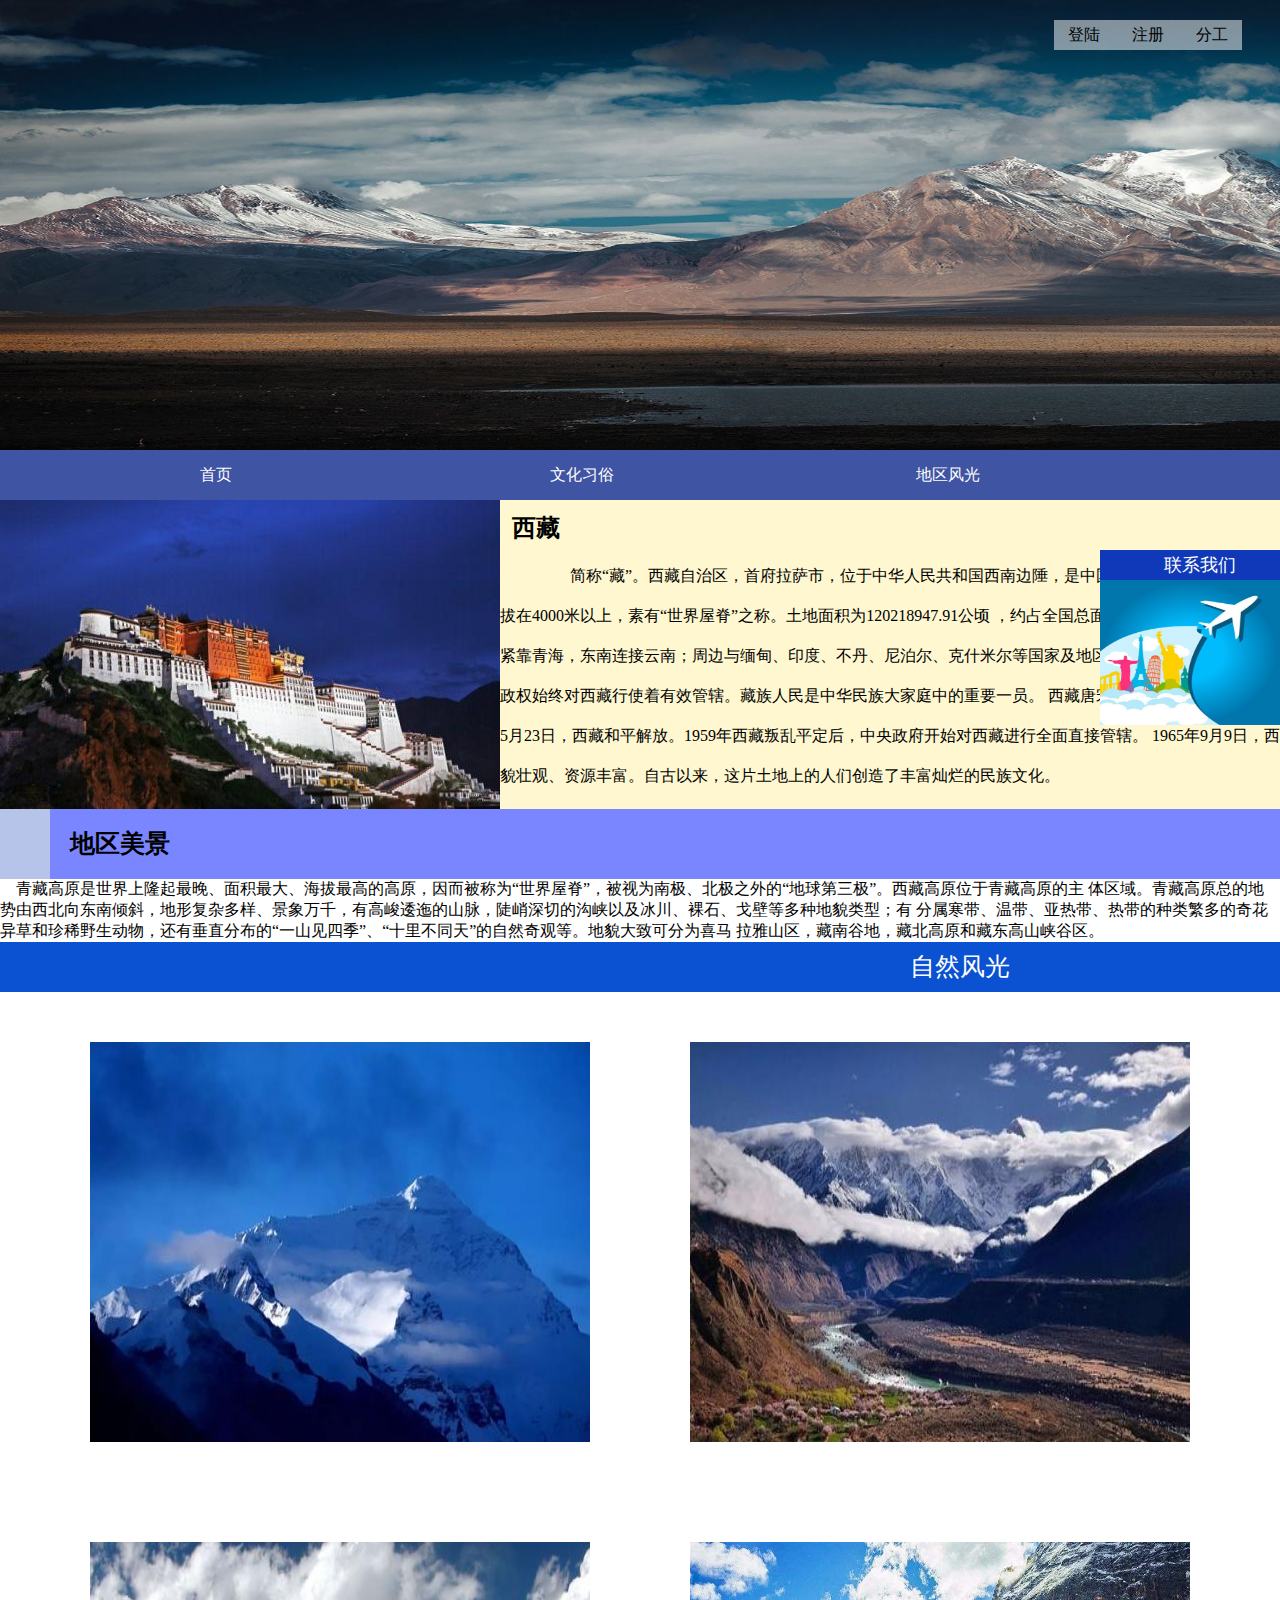
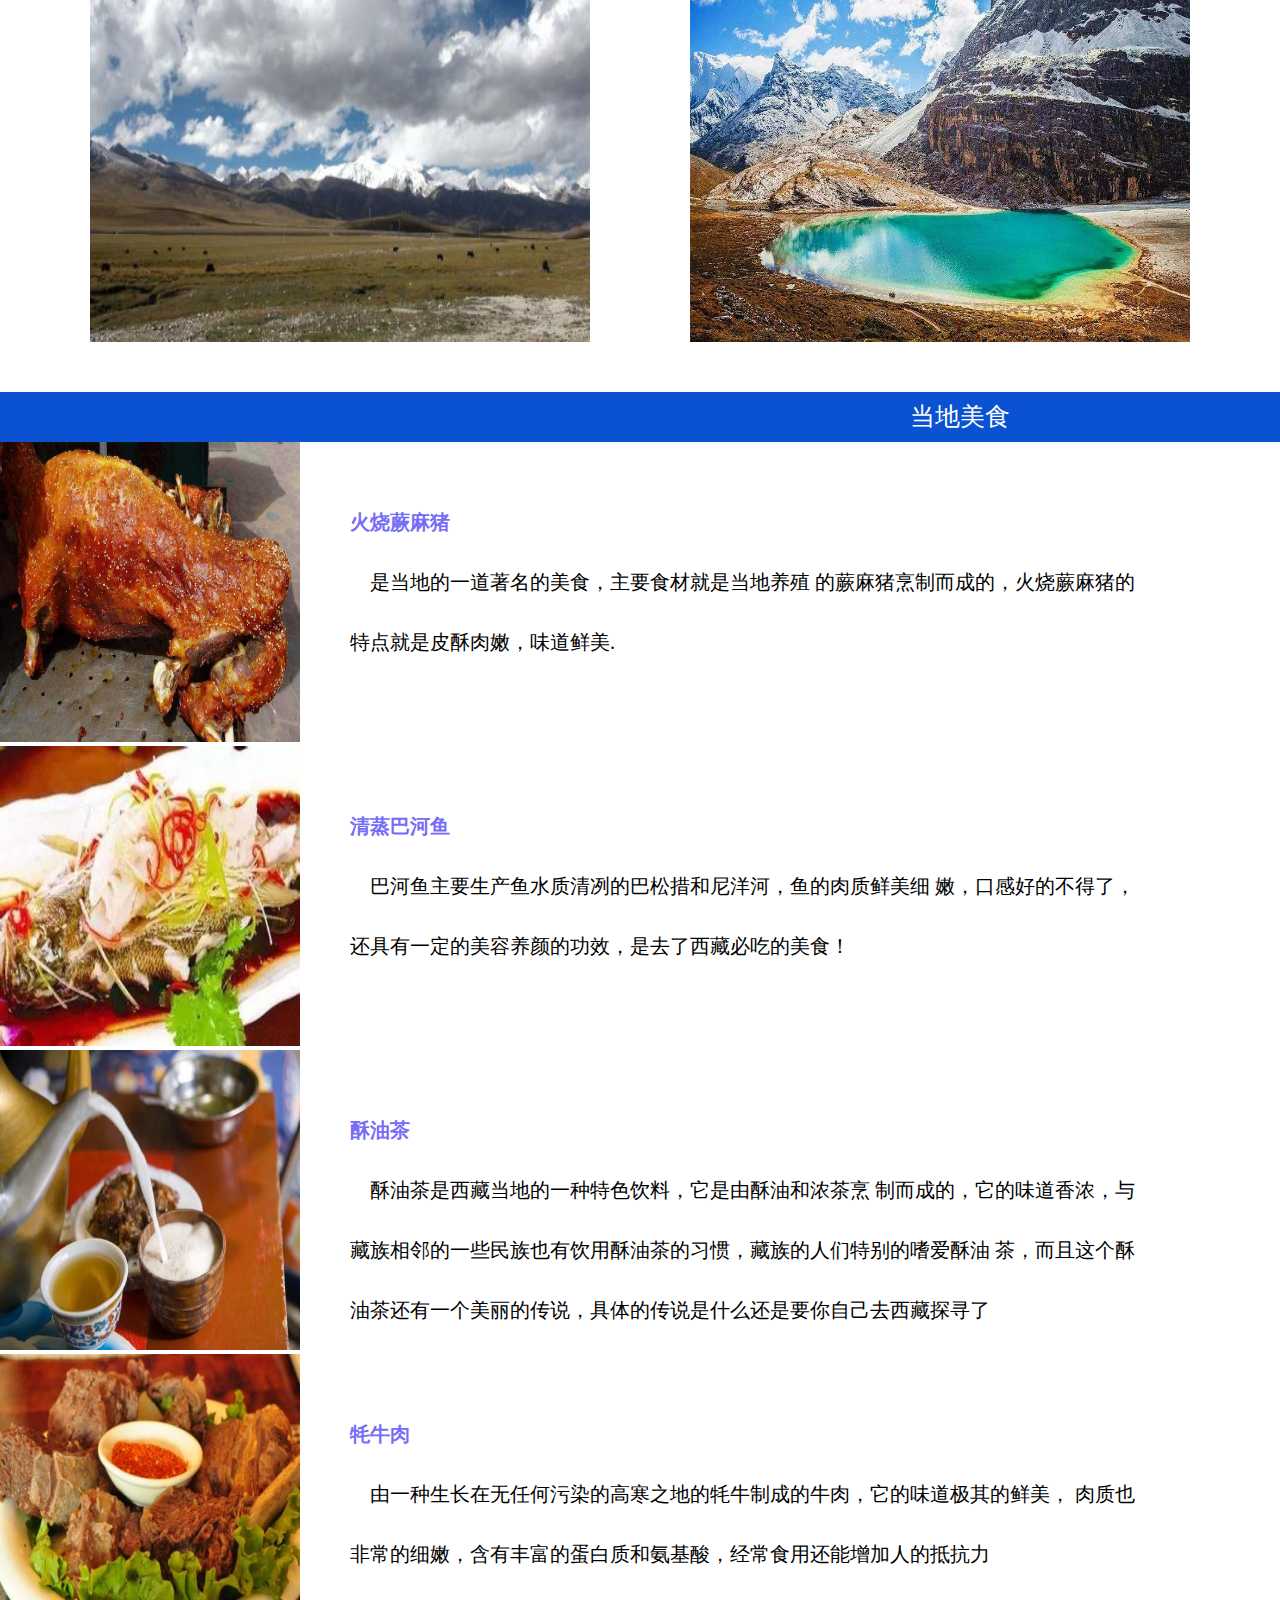
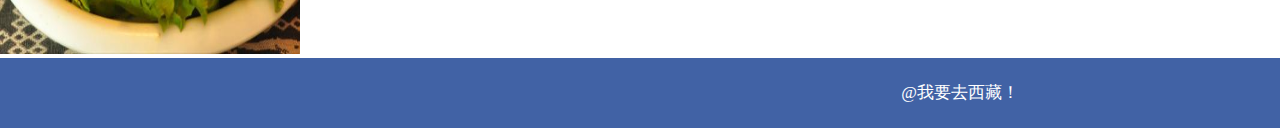
<file: index.html>
<!DOCTYPE html>
<html>
	<head>
		<meta charset="utf-8" />
		<title>首页</title>
		<link rel="stylesheet" type="text/css" href="css/all.css"/>
	</head>
	<body>
		<div class="bg-img">
			<img src="img/all1.jpg"/>
		</div>
		<!--登陆注册-->
		<div class="denglu">
			<a href="denglu.html">登陆</a>
			<a href="zhuce.html">注册</a>
<a href="fengongbiao.html">分工</a>
		</div>
		<!--联系我们-->
		<div class="lianxi">
			<a href="lianxi.html">联系我们</a>
			<img src="img/lianxi.jpg"/>
		</div>
		<!--导航栏-->
		<ul class="dhl">
			<li><a href="index.html">首页</a></li>
			<li><a href="wenhua.html">文化习俗</a></li>
			<li><a href="diqu.html">地区风光</a></li>
			<li><a href="meishi.html">特色美食</a></li>
			<li><a href="zhinan.html">旅游指南</a></li>
		</ul>
		<!--西藏简介-->
			<img src="img/jianjie-img.jpg"/>
			<span class="jianjie">
				<h2 style="margin: 12px;">西藏</h2>
				<span style="margin-left: 70px;line-height: 2.5;">简称“藏”。西藏自治区，首府拉萨市，位于中华人民共和国西南边陲，是中国五个少数民族自治区之一。西藏位于青藏高原西南部，地处北纬26°50′至36°53′，东经78°25′至99°06′之间，平均海拔在4000米以上，素有“世界屋脊”之称。土地面积为120218947.91公顷 ，约占全国总面积的1/8，在全国各省、市、自治区中仅次于新疆。2018年末常住人口343.82万人。  
			西藏北邻新疆，东接四川，东北紧靠青海，东南连接云南；周边与缅甸、印度、不丹、尼泊尔、克什米尔等国家及地区接壤，陆地国界线4000多公里，是中国西南边陲的重要门户。
			西藏是中国领土不可分割的一部分。自元朝始，中央政权始终对西藏行使着有效管辖。藏族人民是中华民族大家庭中的重要一员。  西藏唐宋时期称为“吐蕃”，元明时期称为“乌斯藏”，清代称为“唐古特”、“图伯特”等。清朝康熙年间起称“西藏”至今。1951年5月23日，西藏和平解放。1959年西藏叛乱平定后，中央政府开始对西藏进行全面直接管辖。  1965年9月9日，西藏自治区正式宣告成立。 
			西藏以其雄伟壮观、神奇瑰丽的自然风光闻名。它地域辽阔，地貌壮观、资源丰富。自古以来，这片土地上的人们创造了丰富灿烂的民族文化。
			</span>
			</span>
			<!--地区风光-->
			<div class="child1">
				<div style="width: 50px;height: 70px;background-color: #B7C4EA;">
					<span class="child1-span1">地区美景</span>
				</div>
			</div>
<p>
				&nbsp;&nbsp;&nbsp;&nbsp;青藏高原是世界上隆起最晚、面积最大、海拔最高的高原，因而被称为“世界屋脊”，被视为南极、北极之外的“地球第三极”。西藏高原位于青藏高原的主
				体区域。青藏高原总的地势由西北向东南倾斜，地形复杂多样、景象万千，有高峻逶迤的山脉，陡峭深切的沟峡以及冰川、裸石、戈壁等多种地貌类型；有
				分属寒带、温带、亚热带、热带的种类繁多的奇花异草和珍稀野生动物，还有垂直分布的“一山见四季”、“十里不同天”的自然奇观等。地貌大致可分为喜马
				拉雅山区，藏南谷地，藏北高原和藏东高山峡谷区。</p>
			</span>
			<div class="ziran">自然风光</div>
			<div class="child1-div">
				<img src="img/diqu1.jpg"/>
				<img src="img/diqu2.jpg"/>
				<img src="img/diqu3.jpg"/>
				<img src="img/diqu4.jpg"/>
			</div>
			<!--美食分类-->
			<div class="cate-div1">当地美食</div>
			<div class="cateall">
				<p class="cate-p">
					<img src="img/cate1.jpg"/>
					<span>
						<b style="color:#766CF7 ;">火烧蕨麻猪</b><br />
						&nbsp;&nbsp;&nbsp;&nbsp;是当地的一道著名的美食，主要食材就是当地养殖
						的蕨麻猪烹制而成的，火烧蕨麻猪的特点就是皮酥肉嫩，味道鲜美.
					</span>
				</p>
				<p class="cate-p">
					<img src="img/cate4.jpg"/>
					<span>
						<b style="color:#766CF7 ;">清蒸巴河鱼</b><br />
						&nbsp;&nbsp;&nbsp;&nbsp;巴河鱼主要生产鱼水质清冽的巴松措和尼洋河，鱼的肉质鲜美细
						嫩，口感好的不得了，还具有一定的美容养颜的功效，是去了西藏必吃的美食！
					</span>
				</p>
				<p class="cate-p">
					<img src="img/cate2.jpg"/>
					<span>
						<b style="color:#766CF7 ;">酥油茶</b><br />
						&nbsp;&nbsp;&nbsp;&nbsp;酥油茶是西藏当地的一种特色饮料，它是由酥油和浓茶烹
						制而成的，它的味道香浓，与藏族相邻的一些民族也有饮用酥油茶的习惯，藏族的人们特别的嗜爱酥油
						茶，而且这个酥油茶还有一个美丽的传说，具体的传说是什么还是要你自己去西藏探寻了
					</span>
				</p>
				<p class="cate-p">
					<img src="img/cate3.jpg"/>
					<span>
						<b style="color:#766CF7 ;">牦牛肉</b><br />
						&nbsp;&nbsp;&nbsp;&nbsp;由一种生长在无任何污染的高寒之地的牦牛制成的牛肉，它的味道极其的鲜美，
						肉质也非常的细嫩，含有丰富的蛋白质和氨基酸，经常食用还能增加人的抵抗力  
					</span>
				</p>
			</div>
			<div class="foot1">
				<a href="" style="color: #fff;font-size: 17px;">@我要去西藏！</a>
			</div>
	</body>
</html>
</file>
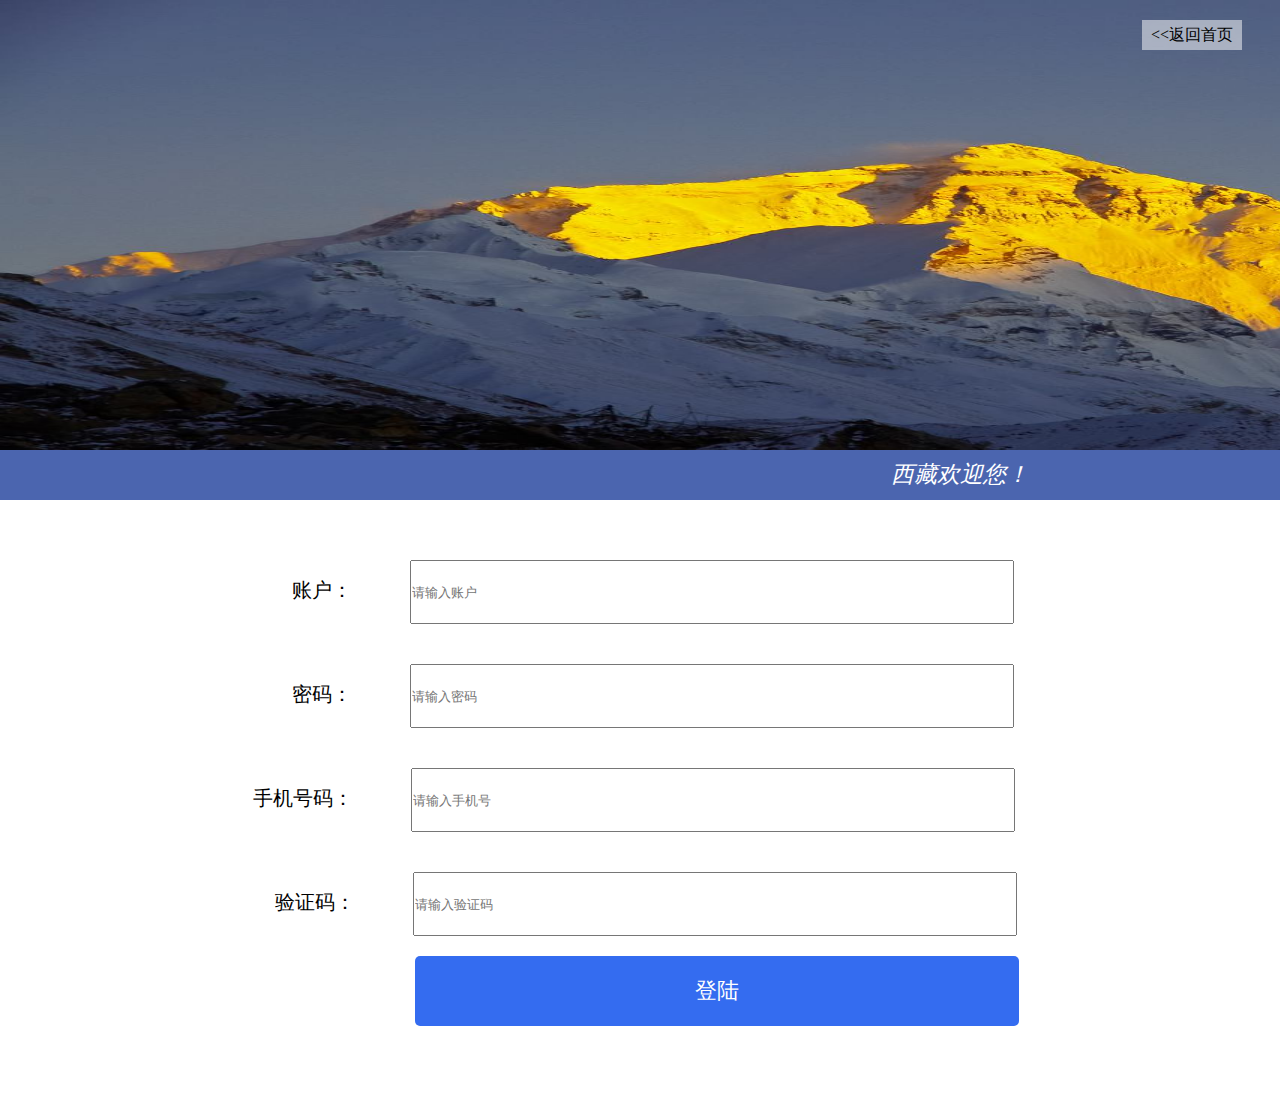
<file: denglu.html>
<!DOCTYPE html>
<html>
	<head>
		<meta charset="UTF-8">
		<title>登陆</title>
		<link rel="stylesheet" type="text/css" href="css/all.css"/>
	</head>
	<body>
		<div class="bg-img">
			<img src="img/dengluzhuce.jpg"/>
		</div>
		<div class="denglu">
			<a href="index.html" style="width: 100px;"><<返回首页</a>
		</div>
		<!--登陆-->
		<div class="zhuce">
			西藏欢迎您！
		</div>
		<div class="zhuce-div1">
			<span style="margin-left: 67px;">账户：</span><input type="text" placeholder="请输入账户"/><br />
			<span style="margin-left: 67px;">密码：</span><input type="password" placeholder="请输入密码"/><br />
			<span style="margin-left: 28px;">手机号码：</span><input type="text" placeholder="请输入手机号"/><br />
			<span style="margin-left: 50px;">验证码：</span><input type="text" placeholder="请输入验证码"/><br />
			<button class="btn">登陆</button>
		</div>
	</body>
</html>
</file>
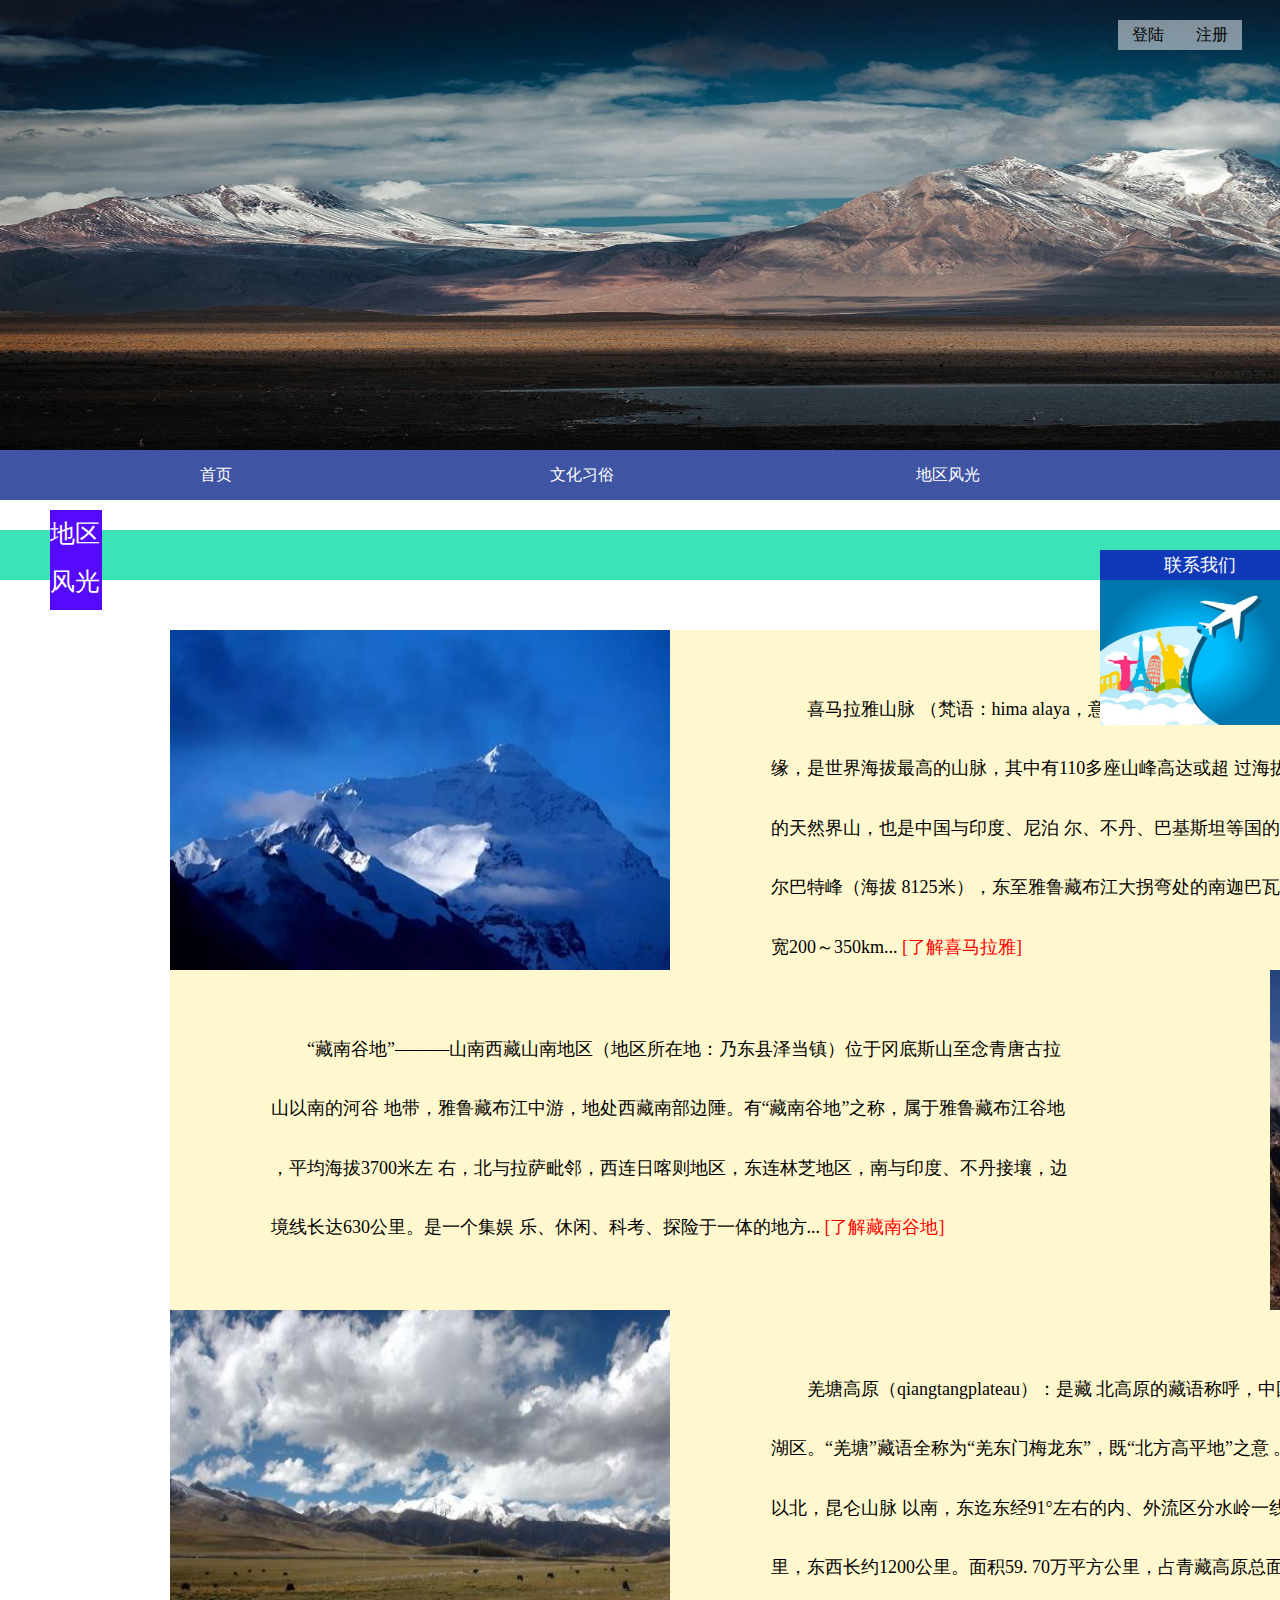
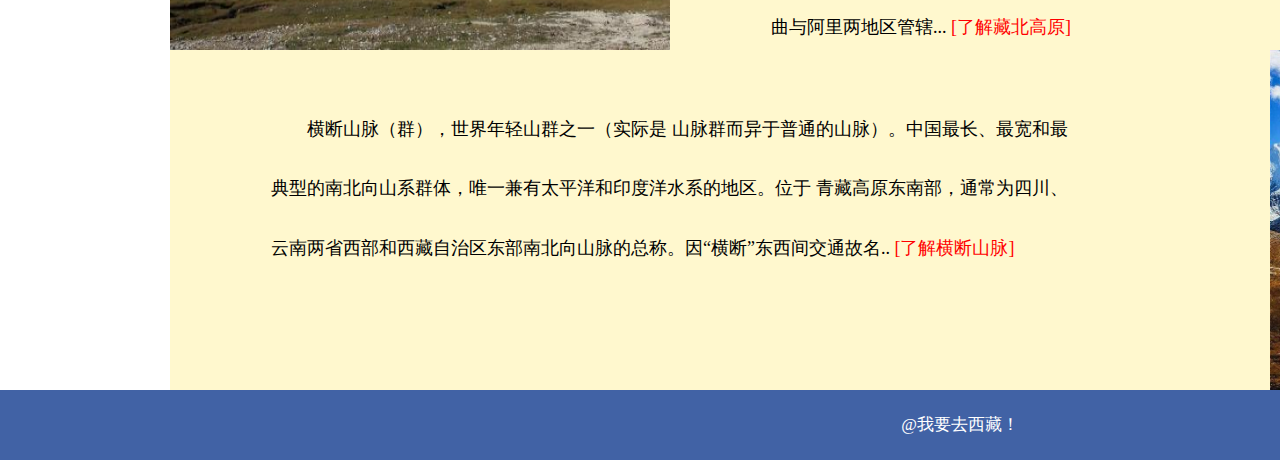
<file: diqu.html>
<!DOCTYPE html>
<html>
	<head>
		<meta charset="UTF-8">
		<title>地区风光</title>
		<link rel="stylesheet" type="text/css" href="css/all.css"/>
	</head>
	<body>
		<div class="bg-img">
			<img src="img/all1.jpg"/>
		</div>
		<!--登陆注册-->
		<div class="denglu">
			<a href="denglu.html">登陆</a>
			<a href="zhuce.html">注册</a>
		</div>
		<!--联系我们-->
		<div class="lianxi">
			<a href="lianxi.html">联系我们</a>
			<img src="img/lianxi.jpg"/>
		</div>
		<!--导航栏-->
		<ul class="dhl">
			<li><a href="index.html">首页</a></li>
			<li><a href="wenhua.html">文化习俗</a></li>
			<li><a href="diqu.html">地区风光</a></li>
			<li><a href="meishi.html">特色美食</a></li>
			<li><a href="zhinan.html">旅游指南</a></li>
		</ul>
		<!--地区风光-->
		<div class="tiao1">
			<span class="tiao1-text">地区风光</span>
		</div>
		<!--风景介绍-->
		<div class="allfengjing">
			<div class="shan1">
				<img src="img/diqu1.jpg"/>
				<span class="shan1-text">
					&nbsp;&nbsp;&nbsp;&nbsp;&nbsp;&nbsp;&nbsp;&nbsp;喜马拉雅山脉 （梵语：hima alaya，意为雪域），藏语意为“雪的故乡”。
					位于青藏高原南巅边缘，是世界海拔最高的山脉，其中有110多座山峰高达或超
					过海拔7350米。是东亚大陆与南亚次大陆的天然界山，也是中国与印度、尼泊
					尔、不丹、巴基斯坦等国的天然国界，西起克什米尔的南迦－帕尔巴特峰（海拔
					8125米），东至雅鲁藏布江大拐弯处的南迦巴瓦峰（海拔7782米），全长2450
					km，宽200～350km... <a href="xmly.html" style="color: red ;">[了解喜马拉雅]</a>
				</span>
			</div>
			<div class="shan1">
				<img src="img/diqu2.jpg"/ style="float: right;">
				<span class="shan1-text">
					&nbsp;&nbsp;&nbsp;&nbsp;&nbsp;&nbsp;&nbsp;&nbsp;“藏南谷地”———山南西藏山南地区（地区所在地：乃东县泽当镇）位于冈底斯山至念青唐古拉山以南的河谷
					地带，雅鲁藏布江中游，地处西藏南部边陲。有“藏南谷地”之称，属于雅鲁藏布江谷地 ，平均海拔3700米左
					右，北与拉萨毗邻，西连日喀则地区，东连林芝地区，南与印度、不丹接壤，边境线长达630公里。是一个集娱
					乐、休闲、科考、探险于一体的地方... 
					<a href="zngd.html" style="color: red ;">[了解藏南谷地]</a>
				</span>
			</div>
			<div class="shan1">
				<img src="img/diqu3.jpg"/>
				<span class="shan1-text">
					&nbsp;&nbsp;&nbsp;&nbsp;&nbsp;&nbsp;&nbsp;&nbsp;羌塘高原（qiangtangplateau）：是藏
					北高原的藏语称呼，中国第2大湖区，世界海拔最高的内陆湖区。“羌塘”藏语全称为“羌东门梅龙东”，既“北方高平地”之意
					。范围约指冈底斯—念青唐古拉山脉以北，昆仑山脉
					以南，东迄东经91°左右的内、外流区分水岭一线，西止于国境线，南北最宽760公里，东西长约1200公里。面积59.
					70万平方公里，占青藏高原总面积的1/4。 行政上属西藏自治区的那曲与阿里两地区管辖...
					<a href="zbgy.html" style="color: red ;">[了解藏北高原]</a>
				</span>
			</div>
			<div class="shan1">
				<img src="img/diqu4.jpg"/ style="float: right;">
				<span class="shan1-text">
					&nbsp;&nbsp;&nbsp;&nbsp;&nbsp;&nbsp;&nbsp;&nbsp;横断山脉（群），世界年轻山群之一（实际是
					山脉群而异于普通的山脉）。中国最长、最宽和最典型的南北向山系群体，唯一兼有太平洋和印度洋水系的地区。位于
					青藏高原东南部，通常为四川、云南两省西部和西藏自治区东部南北向山脉的总称。因“横断”东西间交通故名..
					 <a href="hdsm.html" style="color: red ;">[了解横断山脉]</a>
				</span>
			</div>
		</div>
		<div class="foot2">
				<a href="" style="color: #fff;font-size: 17px;">@我要去西藏！</a>
		</div>
	</body>
</html>
</file>
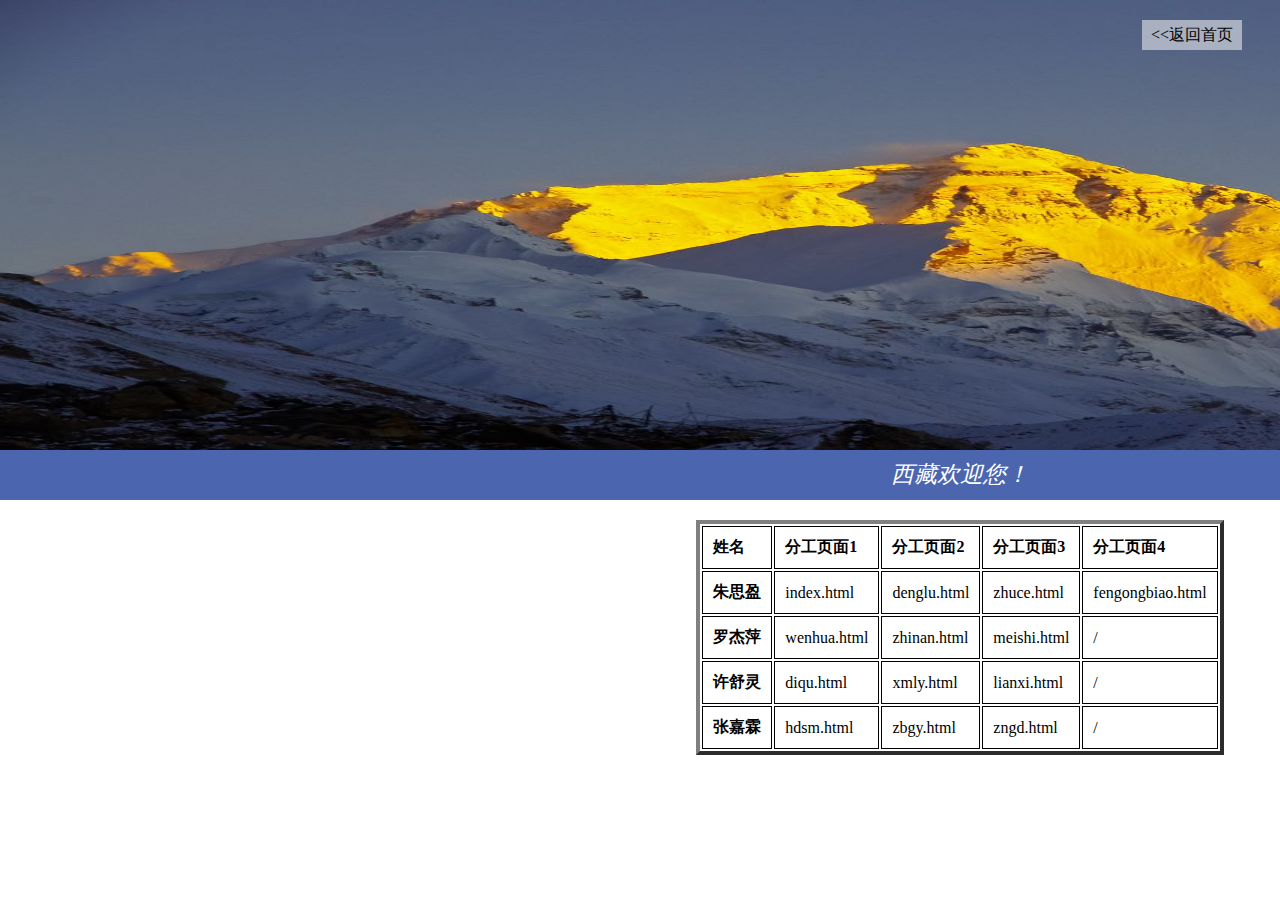
<file: fengongbiao.html>
<!DOCTYPE HTML>
<html>
<head>
<meta http-equiv="Content-Type" content="text/html; charset=utf-8">

<title>小组分工表</title>
<link rel="stylesheet" type="text/css" href="css/all.css"/>
</head>

<body>
 <div class="main-container">
		<div class="bg-img">
			<img src="img/dengluzhuce.jpg"/>
		</div>
		<div class="denglu">
			<a href="index.html" style="width: 100px;"><<返回首页</a>
		</div>
		<div class="zhuce">
			西藏欢迎您！
		</div>


<table border="4">

<tr>
<th>姓名</th><th>分工页面1</th><th>分工页面2</th><th>分工页面3</th><th>分工页面4</th>

</tr>
<tr>
<th>朱思盈</th><td>index.html</td><td>denglu.html</td><td>zhuce.html</td><td>fengongbiao.html</td>
</tr>
<tr>
<th>罗杰萍</th><td>wenhua.html</td><td>zhinan.html</td><td>meishi.html</td><td>/</td>
</tr>
<tr>
<th>许舒灵</th><td>diqu.html</td><td>xmly.html</td><td>lianxi.html</td><td>/</td>
</tr>
<tr>
<th>张嘉霖</th><td>hdsm.html</td><td>zbgy.html</td><td>zngd.html</td><td>/</td>
</tr>

  </table>
</div>
</body>
</html>
</file>
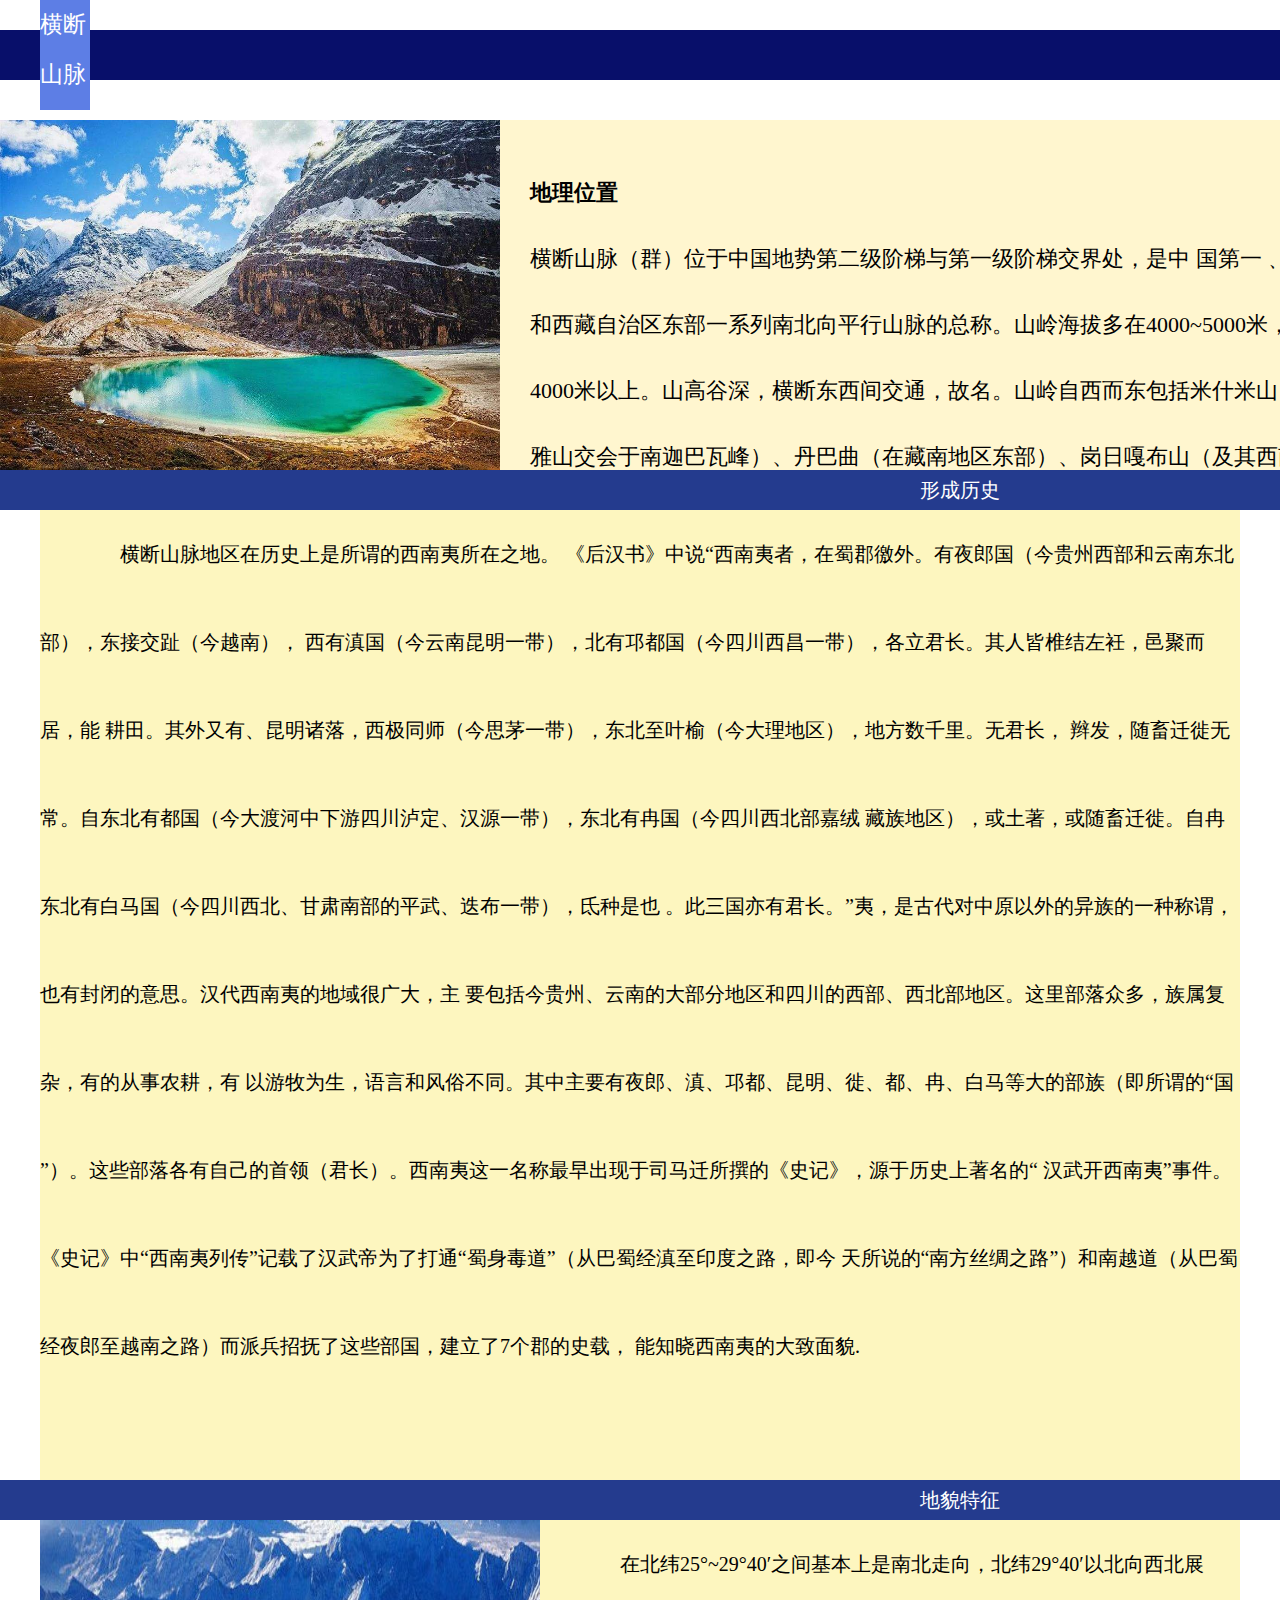
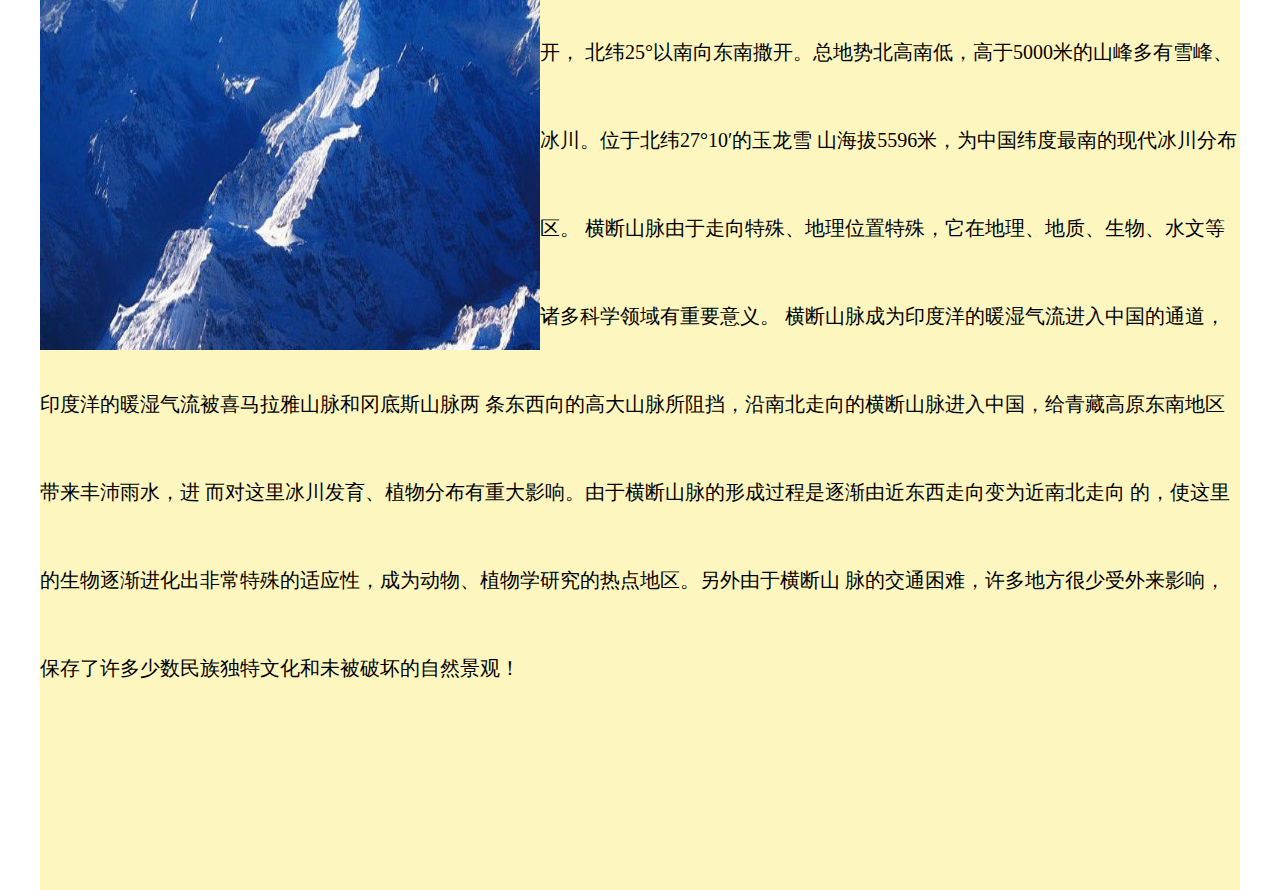
<file: hdsm.html>
<!DOCTYPE html>
<html>
	<head>
		<meta charset="UTF-8">
		<title>横断山脉</title>
		<link rel="stylesheet" type="text/css" href="css/all.css"/>
	</head>
	<body>
		<div class="xmly-div1">
			<a href="diqu.html" style="float: right; color: #fff; margin-right: 40px;margin-top: 10px;font-size: 20px;"><<返回</a>
			<span class="xmly-span1">横断山脉</span>
		</div>
		<div class="xmly-text">
			<img src="img/diqu4.jpg"/>
			<span class="xmlt-span1">
				<b>地理位置</b><br />
					横断山脉（群）位于中国地势第二级阶梯与第一级阶梯交界处，是中
					国第一﹑第二阶梯的分界线。为中国四川、云南两省西部和西藏自治区东部一系列南北向平行山脉的总称。山岭海拔多在4000~5000米，
					岭谷高差一般在1000~2000米以上。平均海拔4000米以上。山高谷深，横断东西间交通，故名。山岭自西而东包括米什米山（西方是雅
					鲁藏布江及喜马拉雅山脉，与喜马拉雅山交会于南迦巴瓦峰）、丹巴曲（在藏南地区东部）、岗日嘎布山（及其西南支）、察隅河、伯舒拉岭
					--高黎贡山等。
			</span>
		</div>
		<p style="display: inline-block; width: 1920px; height: 40px; color: #fff; background-color: #243B8E;text-align: center;font-size: 20px;line-height: 40px;">形成历史</p>
		<div class="xmly-lishi">
			<span class="xmly-lishi-text">
				横断山脉地区在历史上是所谓的西南夷所在之地。
				《后汉书》中说“西南夷者，在蜀郡徼外。有夜郎国（今贵州西部和云南东北部），东接交趾（今越南），
				西有滇国（今云南昆明一带），北有邛都国（今四川西昌一带），各立君长。其人皆椎结左衽，邑聚而居，能
				耕田。其外又有、昆明诸落，西极同师（今思茅一带），东北至叶榆（今大理地区），地方数千里。无君长，
				辫发，随畜迁徙无常。自东北有都国（今大渡河中下游四川泸定、汉源一带），东北有冉国（今四川西北部嘉绒
				藏族地区），或土著，或随畜迁徙。自冉东北有白马国（今四川西北、甘肃南部的平武、迭布一带），氐种是也
				。此三国亦有君长。”夷，是古代对中原以外的异族的一种称谓，也有封闭的意思。汉代西南夷的地域很广大，主
				要包括今贵州、云南的大部分地区和四川的西部、西北部地区。这里部落众多，族属复杂，有的从事农耕，有
				以游牧为生，语言和风俗不同。其中主要有夜郎、滇、邛都、昆明、徙、都、冉、白马等大的部族（即所谓的“国
				”）。这些部落各有自己的首领（君长）。西南夷这一名称最早出现于司马迁所撰的《史记》，源于历史上著名的“
				汉武开西南夷”事件。《史记》中“西南夷列传”记载了汉武帝为了打通“蜀身毒道”（从巴蜀经滇至印度之路，即今
				天所说的“南方丝绸之路”）和南越道（从巴蜀经夜郎至越南之路）而派兵招抚了这些部国，建立了7个郡的史载，
				能知晓西南夷的大致面貌.
			</span>
		</div>
		<p style="display: inline-block; width: 1920px; height: 40px; color: #fff; background-color: #243B8E;text-align: center;font-size: 20px;line-height: 40px;">地貌特征</p>
		<div class="dimao">
			<span class="dimao-span1">
			<img src="img/hdsm.jpg"/>
				在北纬25°~29°40′之间基本上是南北走向，北纬29°40′以北向西北展开，
				北纬25°以南向东南撒开。总地势北高南低，高于5000米的山峰多有雪峰、冰川。位于北纬27°10′的玉龙雪
				山海拔5596米，为中国纬度最南的现代冰川分布区。
				横断山脉由于走向特殊、地理位置特殊，它在地理、地质、生物、水文等诸多科学领域有重要意义。
				横断山脉成为印度洋的暖湿气流进入中国的通道，印度洋的暖湿气流被喜马拉雅山脉和冈底斯山脉两
				条东西向的高大山脉所阻挡，沿南北走向的横断山脉进入中国，给青藏高原东南地区带来丰沛雨水，进
				而对这里冰川发育、植物分布有重大影响。由于横断山脉的形成过程是逐渐由近东西走向变为近南北走向
				的，使这里的生物逐渐进化出非常特殊的适应性，成为动物、植物学研究的热点地区。另外由于横断山
				脉的交通困难，许多地方很少受外来影响，保存了许多少数民族独特文化和未被破坏的自然景观！
			</span>
		</div>
	</body>
</html>
</file>
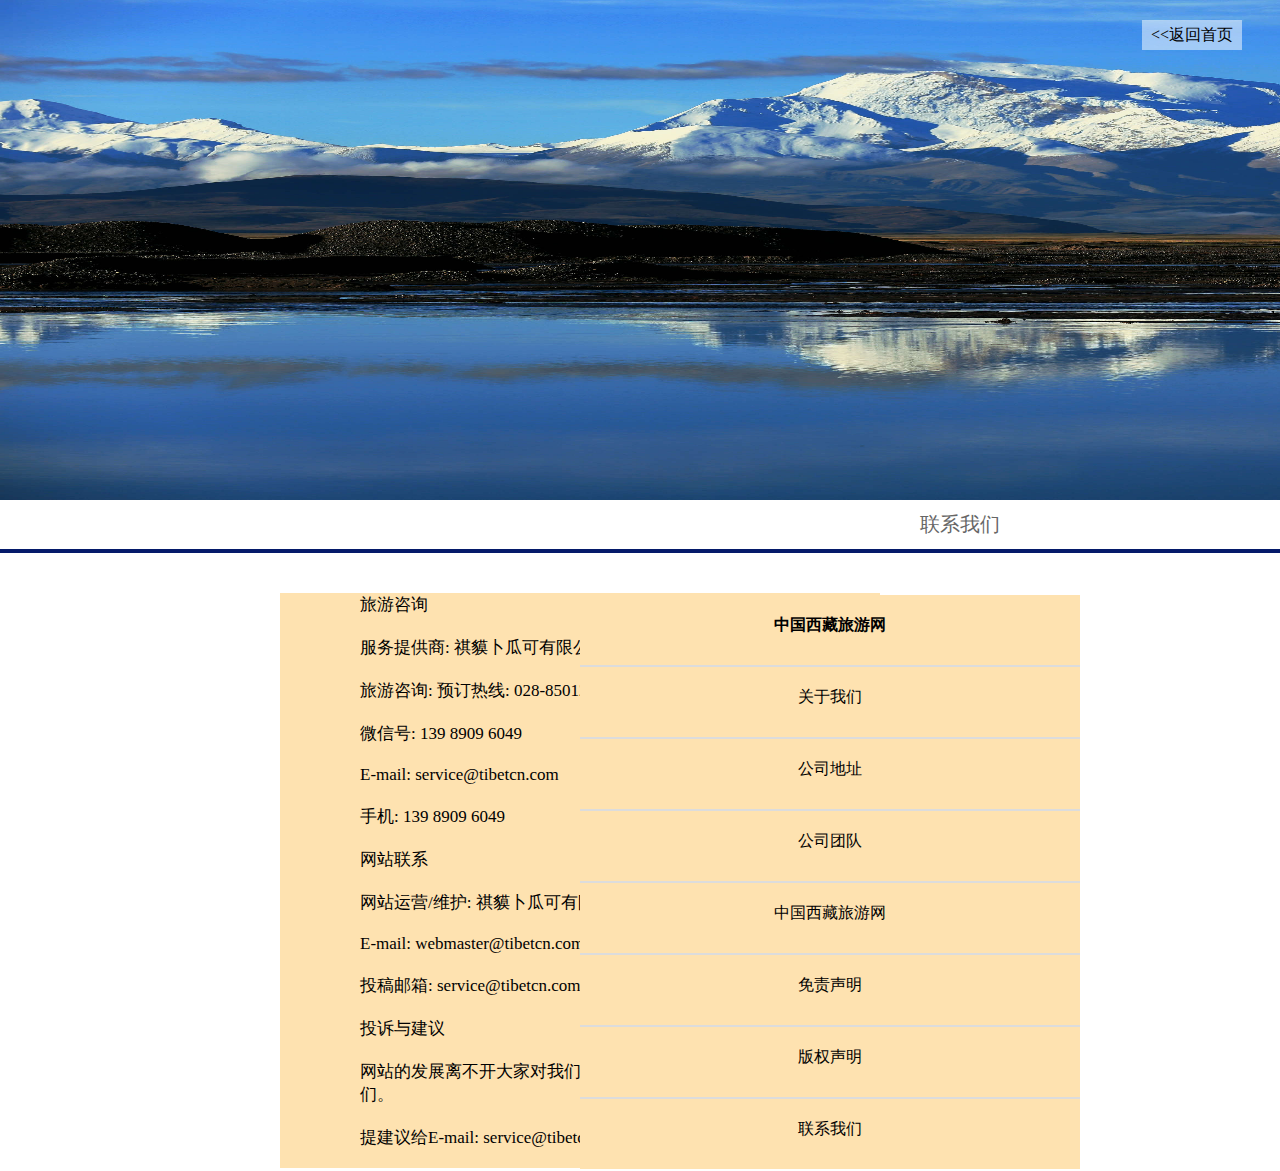
<file: lianxi.html>
<!DOCTYPE html>
<html>
	<head>
		<meta charset="UTF-8">
		<title>联系我们</title>
		<link rel="stylesheet" type="text/css" href="css/all.css"/>
	</head>
	<body>
		<div class="lianxi-all">
			<img src="img/lianxi1.jpg"/>
		</div>
		<div class="denglu">
			<a href="index.html" style="width: 100px;"><<返回首页</a>
		</div>
		<div class="lianxi-top">
			联系我们
		</div>
		<div class="lianxi-cont">
			
			<p>旅游咨询</p>
			
			<p>服务提供商: 祺貘卜瓜可有限公司</p>
			
			<p>旅游咨询: 预订热线: 028-85012991 (7天*24小时服务电话)</p>
			
			<p>微信号: 139 8909 6049</p>
			
			<p>E-mail: service@tibetcn.com</p>
			
			<p>手机: ‭139 8909 6049</p>
			<p>网站联系</p>
			
			<p>网站运营/维护: 祺貘卜瓜可有限公司</p>
			
			<p>E-mail: webmaster@tibetcn.com</p>
			
			<p>投稿邮箱: service@tibetcn.com</p>
			<p>投诉与建议</p>
			
			<p>网站的发展离不开大家对我们的支持，您有好的建议请发送邮件给我们。</p>
			
			<p>提建议给E-mail: service@tibetcn.com</p>


		</div>
		<div class="lianxi-right">
			<span style="font-weight: bold;">中国西藏旅游网</span>
			<span>关于我们</span>
			<span>公司地址</span>
			<span>公司团队</span>
			<span>中国西藏旅游网</span>
			<span>免责声明</span>
			<span>版权声明</span>
			<span style="border-bottom: 2px solid #fff">联系我们</span>
		</div>
	</body>
</html>
</file>
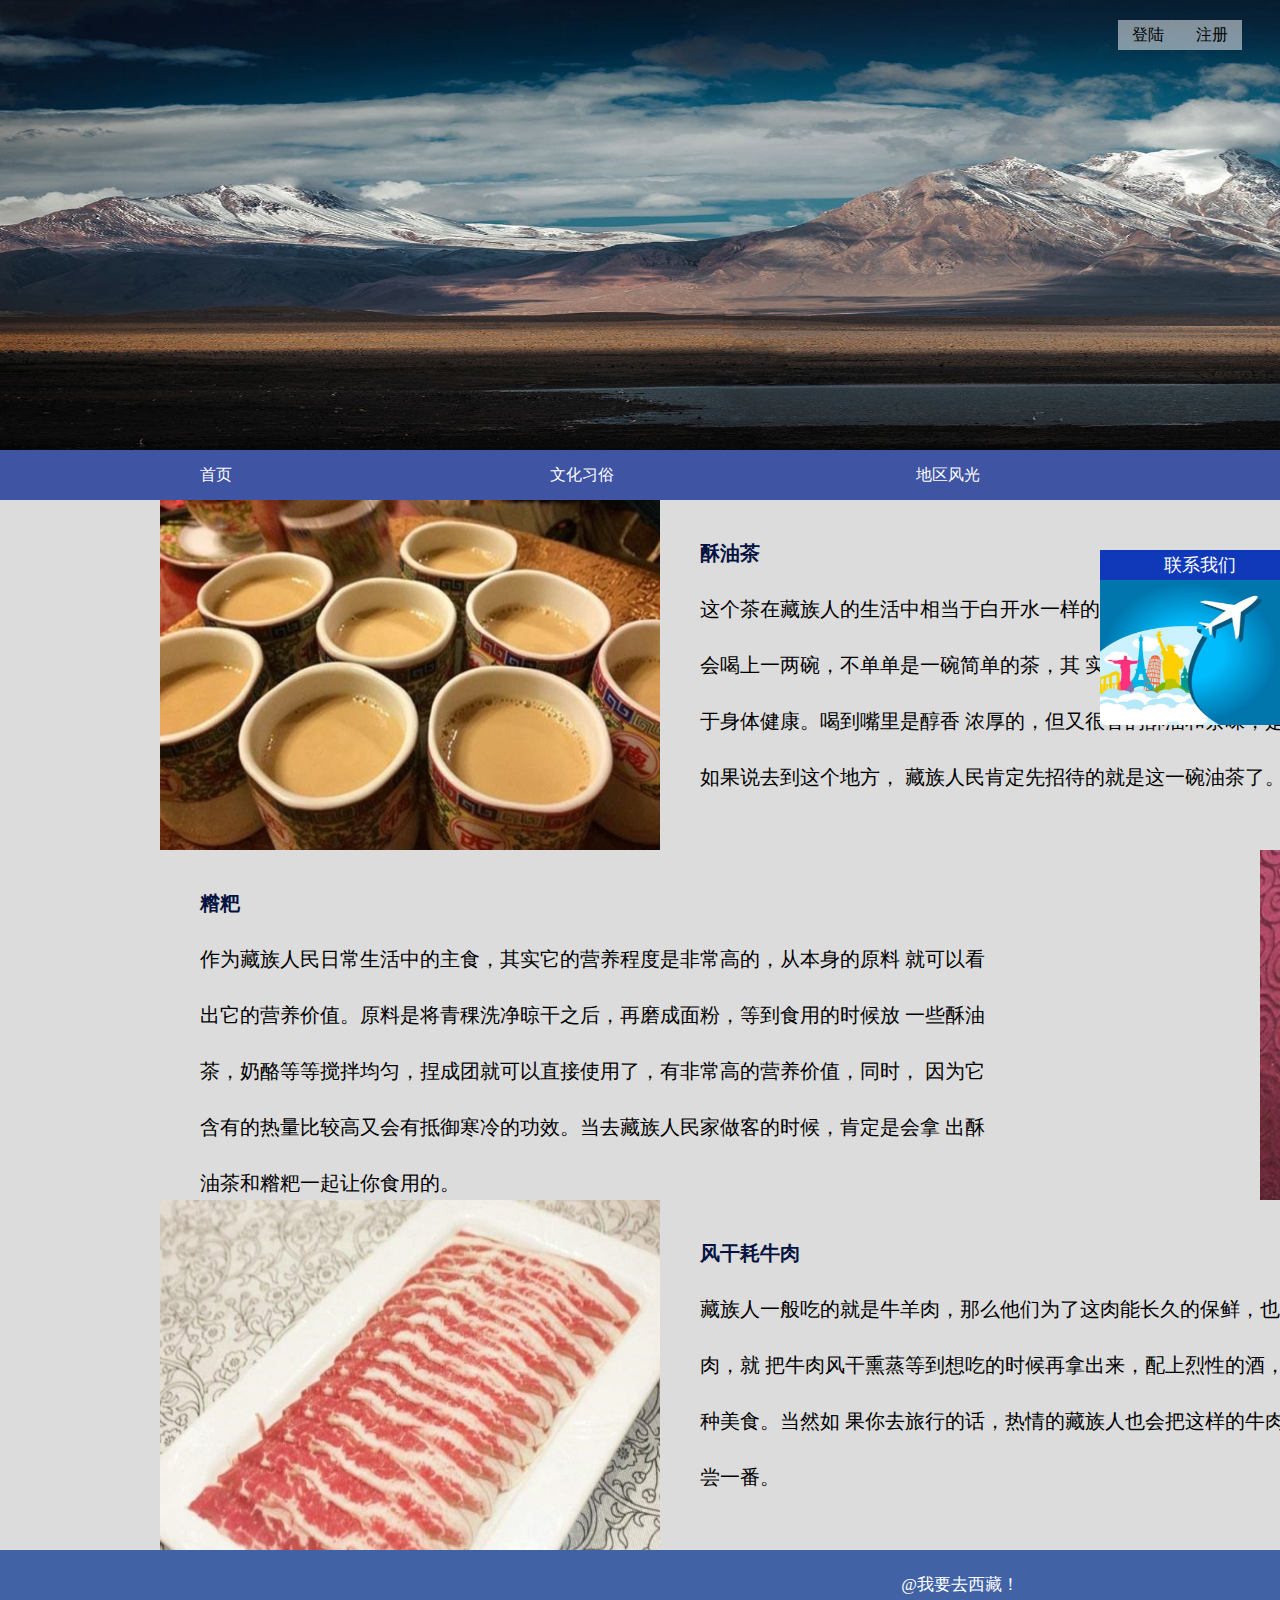
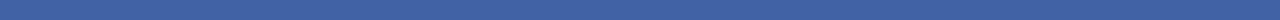
<file: meishi.html>
<!DOCTYPE html>
<html>
	<head>
		<meta charset="UTF-8">
		<title>特色美食</title>
		<link rel="stylesheet" type="text/css" href="css/all.css"/>
	</head>
	<body>
		<div class="bg-img">
			<img src="img/all1.jpg"/>
		</div>
		<!--登陆注册-->
		<div class="denglu">
			<a href="denglu.html">登陆</a>
			<a href="zhuce.html">注册</a>
		</div>
		<!--联系我们-->
		<div class="lianxi">
			<a href="lianxi.html">联系我们</a>
			<img src="img/lianxi.jpg"/>
		</div>
		<!--导航栏-->
		<ul class="dhl">
			<li><a href="index.html">首页</a></li>
			<li><a href="wenhua.html">文化习俗</a></li>
			<li><a href="diqu.html">地区风光</a></li>
			<li><a href="meishi.html">特色美食</a></li>
			<li><a href="zhinan.html">旅游指南</a></li>
		</ul>
		<!--美食-->
		<div class="allmeishi">
			<div class="meishi1">
				<img src="img/meishi1.jpg"/>
				<span class="meishi1-span">
					<b style="color: #031240;">酥油茶</b><br />
					这个茶在藏族人的生活中相当于白开水一样的存在了，
					不管是待客还是日常的生活中都是会喝上一两碗，不单单是一碗简单的茶，其
					实还有提神醒脑止渴等作用，常喝的话还有益于身体健康。喝到嘴里是醇香
					浓厚的，但又很香的酥油和茶味，是高原生活中的必需品，如果说去到这个地方，
					藏族人民肯定先招待的就是这一碗油茶了。
				</span>
			</div>
			<div class="meishi1">
				<img src="img/meishi2.jpg"/ style="float: right;">
				<span class="meishi1-span">
					<b style="color: #031240;">糌粑</b><br />
					作为藏族人民日常生活中的主食，其实它的营养程度是非常高的，从本身的原料
					就可以看出它的营养价值。原料是将青稞洗净晾干之后，再磨成面粉，等到食用的时候放
					一些酥油茶，奶酪等等搅拌均匀，捏成团就可以直接使用了，有非常高的营养价值，同时，
					因为它含有的热量比较高又会有抵御寒冷的功效。当去藏族人民家做客的时候，肯定是会拿
					出酥油茶和糌粑一起让你食用的。
				</span>
			</div>
			<div class="meishi1">
				<img src="img/meishi3.jpg"/>
				<span class="meishi1-span">
					<b style="color: #031240;">风干耗牛肉</b><br />
					藏族人一般吃的就是牛羊肉，那么他们为了这肉能长久的保鲜，也能在寒冷的冬季吃上一口肉，就
					把牛肉风干熏蒸等到想吃的时候再拿出来，配上烈性的酒，吃一口风干牛肉也是一种美食。当然如
					果你去旅行的话，热情的藏族人也会把这样的牛肉端到你的面前，让你品尝一番。
				</span>
			</div>
		</div>
		<div class="foot2">
				<a href="" style="color: #fff;font-size: 17px;">@我要去西藏！</a>
		</div>
	</body>
</html>
</file>
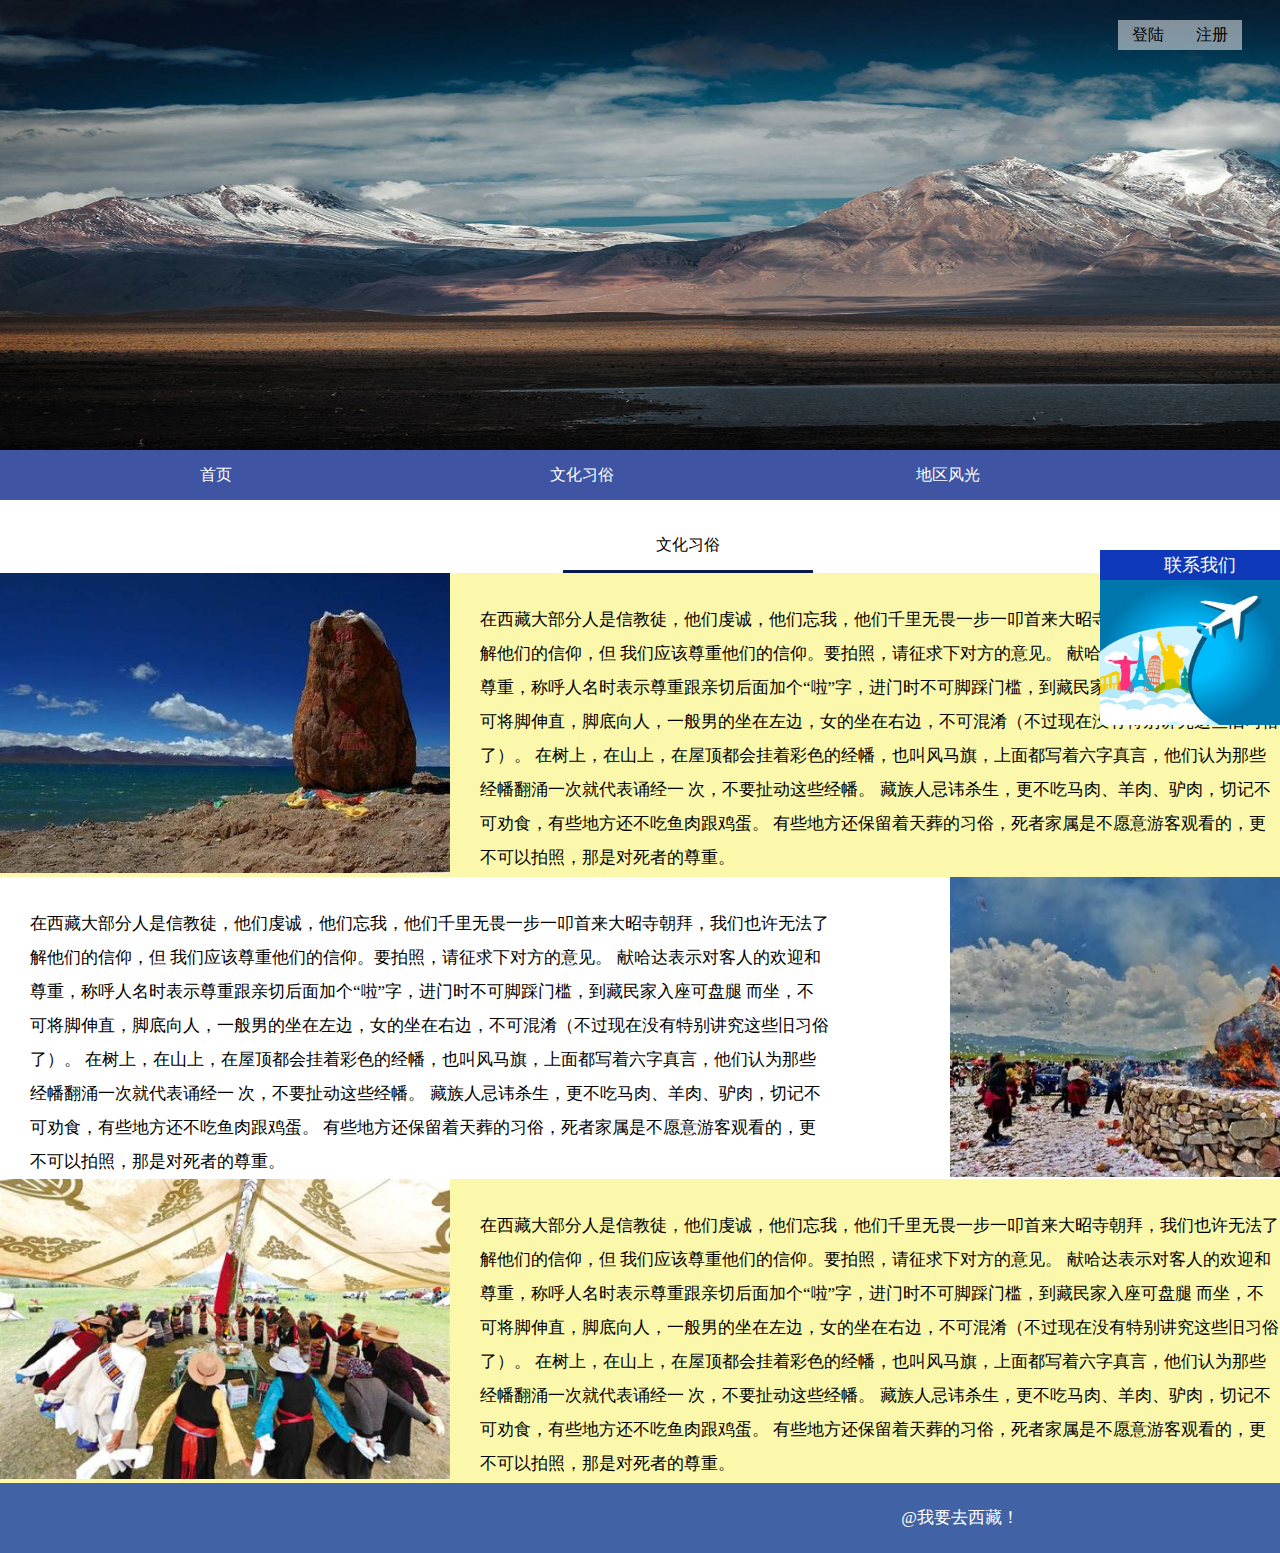
<file: wenhua.html>
<!DOCTYPE html>
<html>
	<head>
		<meta charset="UTF-8">
		<title>文化习俗</title>
		<link rel="stylesheet" type="text/css" href="css/all.css"/>
	</head>
	<body>
		<div class="bg-img">
			<img src="img/all1.jpg"/>
		</div>
		<!--登陆注册-->
		<div class="denglu">
			<a href="denglu.html">登陆</a>
			<a href="zhuce.html">注册</a>
		</div>
		<!--联系我们-->
		<div class="lianxi">
			<a href="lianxi.html">联系我们</a>
			<img src="img/lianxi.jpg"/>
		</div>
		<!--导航栏-->
		<ul class="dhl">
			<li><a href="index.html">首页</a></li>
			<li><a href="wenhua.html">文化习俗</a></li>
			<li><a href="diqu.html">地区风光</a></li>
			<li><a href="meishi.html">特色美食</a></li>
			<li><a href="zhinan.html">旅游指南</a></li>
		</ul>
		<!--文化习俗-->
		<div class="wenhua">
			<span class="wenhua-span1">文化习俗</span>
			<div class="wenhua-div1">
				<div class="wenhua-count">
					<img src="img/xisu2.jpg"/>
					<span>
						在西藏大部分人是信教徒，他们虔诚，他们忘我，他们千里无畏一步一叩首来大昭寺朝拜，我们也许无法了解他们的信仰，但

						我们应该尊重他们的信仰。要拍照，请征求下对方的意见。
					
						献哈达表示对客人的欢迎和尊重，称呼人名时表示尊重跟亲切后面加个“啦”字，进门时不可脚踩门槛，到藏民家入座可盘腿
					
						而坐，不可将脚伸直，脚底向人，一般男的坐在左边，女的坐在右边，不可混淆（不过现在没有特别讲究这些旧习俗了）。
					
						在树上，在山上，在屋顶都会挂着彩色的经幡，也叫风马旗，上面都写着六字真言，他们认为那些经幡翻涌一次就代表诵经一
					
						次，不要扯动这些经幡。
					
						藏族人忌讳杀生，更不吃马肉、羊肉、驴肉，切记不可劝食，有些地方还不吃鱼肉跟鸡蛋。
					
						有些地方还保留着天葬的习俗，死者家属是不愿意游客观看的，更不可以拍照，那是对死者的尊重。
					</span>
				</div>
				<div class="wenhua-count">
					<img src="img/xisu1.jpg" style="float: right;"/>
					<span>
						在西藏大部分人是信教徒，他们虔诚，他们忘我，他们千里无畏一步一叩首来大昭寺朝拜，我们也许无法了解他们的信仰，但

						我们应该尊重他们的信仰。要拍照，请征求下对方的意见。
					
						献哈达表示对客人的欢迎和尊重，称呼人名时表示尊重跟亲切后面加个“啦”字，进门时不可脚踩门槛，到藏民家入座可盘腿
					
						而坐，不可将脚伸直，脚底向人，一般男的坐在左边，女的坐在右边，不可混淆（不过现在没有特别讲究这些旧习俗了）。
					
						在树上，在山上，在屋顶都会挂着彩色的经幡，也叫风马旗，上面都写着六字真言，他们认为那些经幡翻涌一次就代表诵经一
					
						次，不要扯动这些经幡。
					
						藏族人忌讳杀生，更不吃马肉、羊肉、驴肉，切记不可劝食，有些地方还不吃鱼肉跟鸡蛋。
					
						有些地方还保留着天葬的习俗，死者家属是不愿意游客观看的，更不可以拍照，那是对死者的尊重。
					</span>
				</div>
				<div class="wenhua-count" style="margin-top: 302px;">
					<img src="img/xisu3.jpg"/>
					<span>
						在西藏大部分人是信教徒，他们虔诚，他们忘我，他们千里无畏一步一叩首来大昭寺朝拜，我们也许无法了解他们的信仰，但

						我们应该尊重他们的信仰。要拍照，请征求下对方的意见。
					
						献哈达表示对客人的欢迎和尊重，称呼人名时表示尊重跟亲切后面加个“啦”字，进门时不可脚踩门槛，到藏民家入座可盘腿
					
						而坐，不可将脚伸直，脚底向人，一般男的坐在左边，女的坐在右边，不可混淆（不过现在没有特别讲究这些旧习俗了）。
					
						在树上，在山上，在屋顶都会挂着彩色的经幡，也叫风马旗，上面都写着六字真言，他们认为那些经幡翻涌一次就代表诵经一
					
						次，不要扯动这些经幡。
					
						藏族人忌讳杀生，更不吃马肉、羊肉、驴肉，切记不可劝食，有些地方还不吃鱼肉跟鸡蛋。
					
						有些地方还保留着天葬的习俗，死者家属是不愿意游客观看的，更不可以拍照，那是对死者的尊重。
					</span>
				</div>
			</div>
		</div>
		<div class="foot2">
				<a href="" style="color: #fff;font-size: 17px;">@我要去西藏！</a>
			</div>
	</body>
</html>
</file>
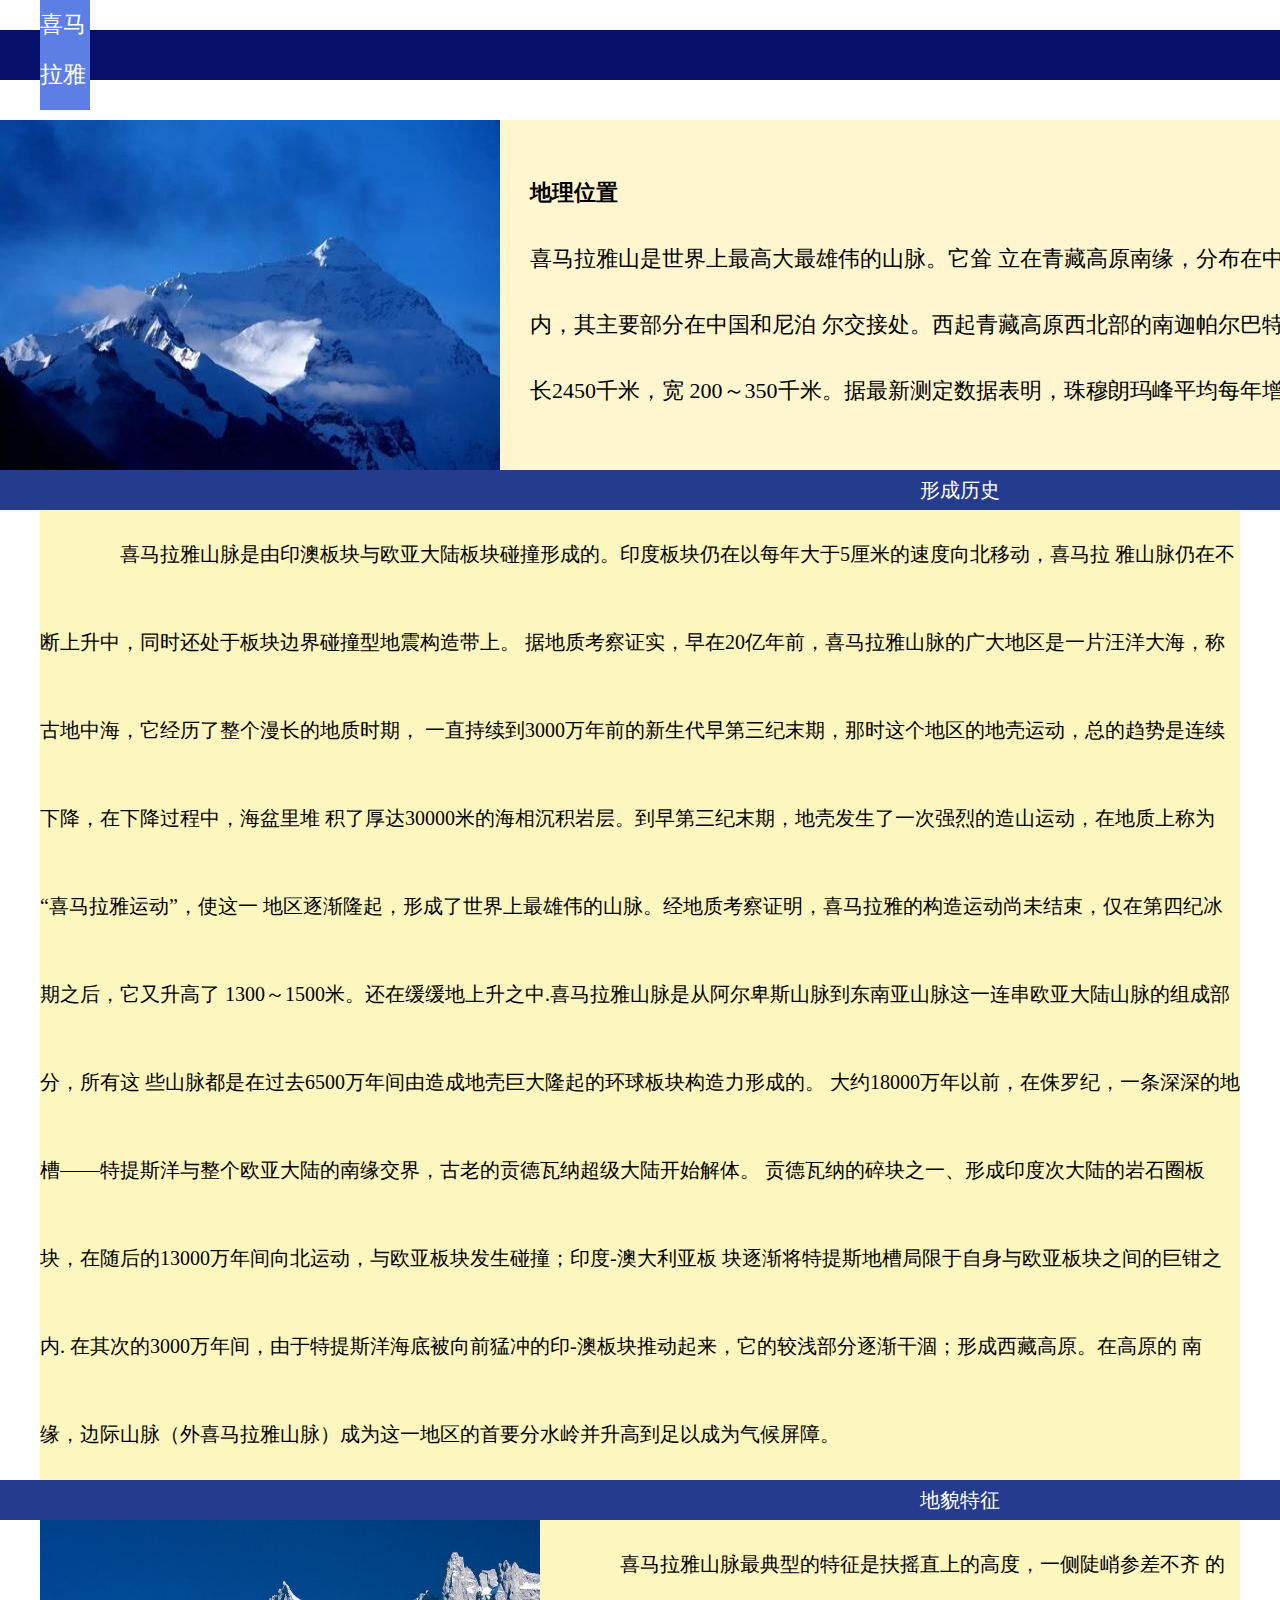
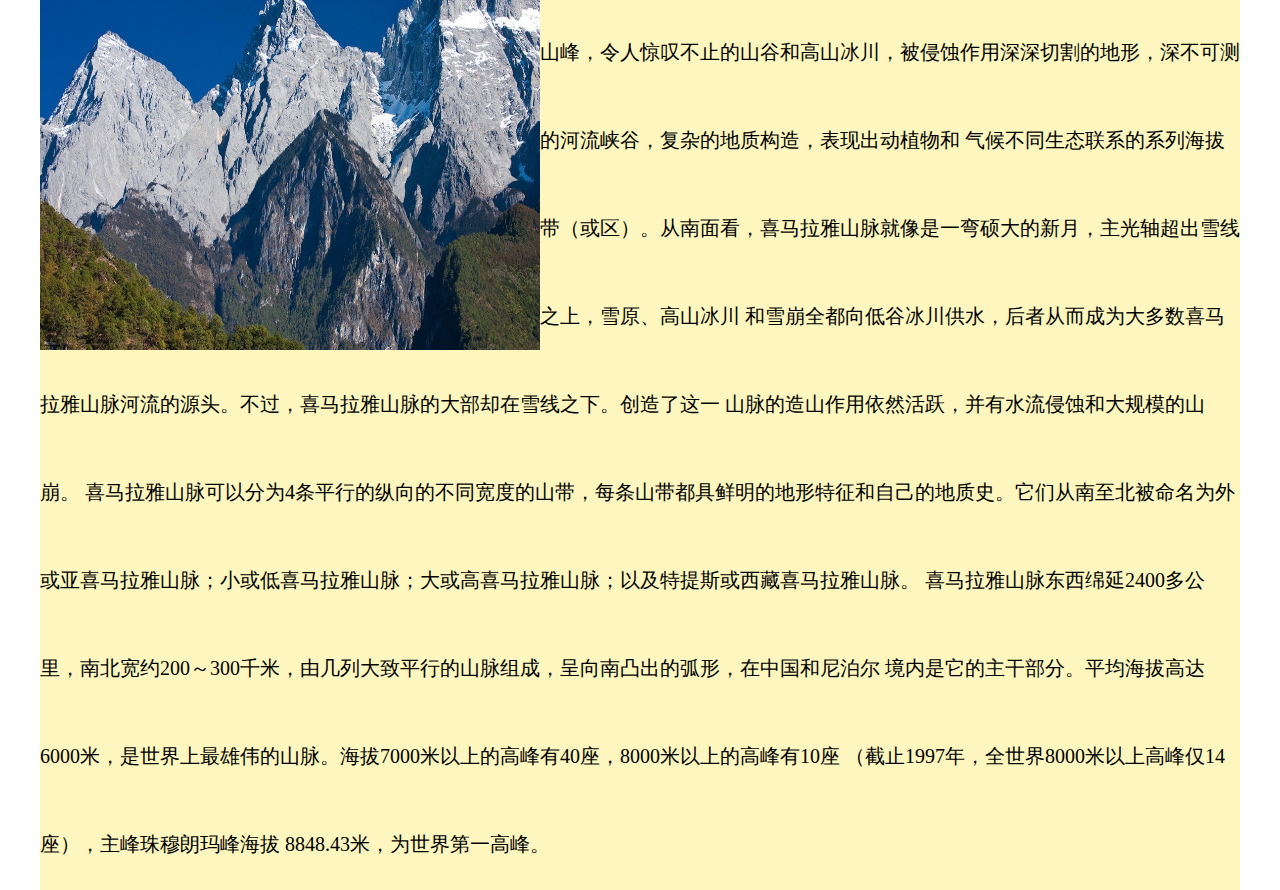
<file: xmly.html>
<!DOCTYPE html>
<html>
	<head>
		<meta charset="UTF-8">
		<title>喜马拉雅山</title>
		<link rel="stylesheet" type="text/css" href="css/all.css"/>
	</head>
	<body>
		<div class="xmly-div1">
			<a href="diqu.html" style="float: right; color: #fff; margin-right: 40px;margin-top: 10px;font-size: 20px;"><<返回</a>
			<span class="xmly-span1">喜马拉雅</span>
		</div>
		<div class="xmly-text">
			<img src="img/diqu1.jpg"/>
			<span class="xmlt-span1">
				<b>地理位置</b><br />
				喜马拉雅山是世界上最高大最雄伟的山脉。它耸
				立在青藏高原南缘，分布在中国西藏和巴基斯坦、印度、尼泊尔和不丹等国境内，其主要部分在中国和尼泊
				尔交接处。西起青藏高原西北部的南迦帕尔巴特峰，东至雅鲁藏布江急转弯处的南迦巴瓦峰，全长2450千米，宽
				200～350千米。据最新测定数据表明，珠穆朗玛峰平均每年增高1厘米。
			</span>
		</div>
		<p style="display: inline-block; width: 1920px; height: 40px; color: #fff; background-color: #243B8E;text-align: center;font-size: 20px;line-height: 40px;">形成历史</p>
		<div class="xmly-lishi">
			<span class="xmly-lishi-text">
				喜马拉雅山脉是由印澳板块与欧亚大陆板块碰撞形成的。印度板块仍在以每年大于5厘米的速度向北移动，喜马拉
				雅山脉仍在不断上升中，同时还处于板块边界碰撞型地震构造带上。
				据地质考察证实，早在20亿年前，喜马拉雅山脉的广大地区是一片汪洋大海，称古地中海，它经历了整个漫长的地质时期，
				一直持续到3000万年前的新生代早第三纪末期，那时这个地区的地壳运动，总的趋势是连续下降，在下降过程中，海盆里堆
				积了厚达30000米的海相沉积岩层。到早第三纪末期，地壳发生了一次强烈的造山运动，在地质上称为“喜马拉雅运动”，使这一
				地区逐渐隆起，形成了世界上最雄伟的山脉。经地质考察证明，喜马拉雅的构造运动尚未结束，仅在第四纪冰期之后，它又升高了
				1300～1500米。还在缓缓地上升之中.喜马拉雅山脉是从阿尔卑斯山脉到东南亚山脉这一连串欧亚大陆山脉的组成部分，所有这
				些山脉都是在过去6500万年间由造成地壳巨大隆起的环球板块构造力形成的。
				大约18000万年以前，在侏罗纪，一条深深的地槽——特提斯洋与整个欧亚大陆的南缘交界，古老的贡德瓦纳超级大陆开始解体。
				贡德瓦纳的碎块之一、形成印度次大陆的岩石圈板块，在随后的13000万年间向北运动，与欧亚板块发生碰撞；印度-澳大利亚板
				块逐渐将特提斯地槽局限于自身与欧亚板块之间的巨钳之内.
				在其次的3000万年间，由于特提斯洋海底被向前猛冲的印-澳板块推动起来，它的较浅部分逐渐干涸；形成西藏高原。在高原的
				南缘，边际山脉（外喜马拉雅山脉）成为这一地区的首要分水岭并升高到足以成为气候屏障。
			</span>
		</div>
		<p style="display: inline-block; width: 1920px; height: 40px; color: #fff; background-color: #243B8E;text-align: center;font-size: 20px;line-height: 40px;">地貌特征</p>
		<div class="dimao">
			<span class="dimao-span1">
			<img src="img/xmly1.jpg"/>
			喜马拉雅山脉最典型的特征是扶摇直上的高度，一侧陡峭参差不齐
			的山峰，令人惊叹不止的山谷和高山冰川，被侵蚀作用深深切割的地形，深不可测的河流峡谷，复杂的地质构造，表现出动植物和
			气候不同生态联系的系列海拔带（或区）。从南面看，喜马拉雅山脉就像是一弯硕大的新月，主光轴超出雪线之上，雪原、高山冰川
			和雪崩全都向低谷冰川供水，后者从而成为大多数喜马拉雅山脉河流的源头。不过，喜马拉雅山脉的大部却在雪线之下。创造了这一
			山脉的造山作用依然活跃，并有水流侵蚀和大规模的山崩。
			喜马拉雅山脉可以分为4条平行的纵向的不同宽度的山带，每条山带都具鲜明的地形特征和自己的地质史。它们从南至北被命名为外
			或亚喜马拉雅山脉；小或低喜马拉雅山脉；大或高喜马拉雅山脉；以及特提斯或西藏喜马拉雅山脉。
			喜马拉雅山脉东西绵延2400多公里，南北宽约200～300千米，由几列大致平行的山脉组成，呈向南凸出的弧形，在中国和尼泊尔
			境内是它的主干部分。平均海拔高达6000米，是世界上最雄伟的山脉。海拔7000米以上的高峰有40座，8000米以上的高峰有10座
			（截止1997年，全世界8000米以上高峰仅14座），主峰珠穆朗玛峰海拔 8848.43米，为世界第一高峰。
			</span>
		</div>
	</body>
</html>
</file>
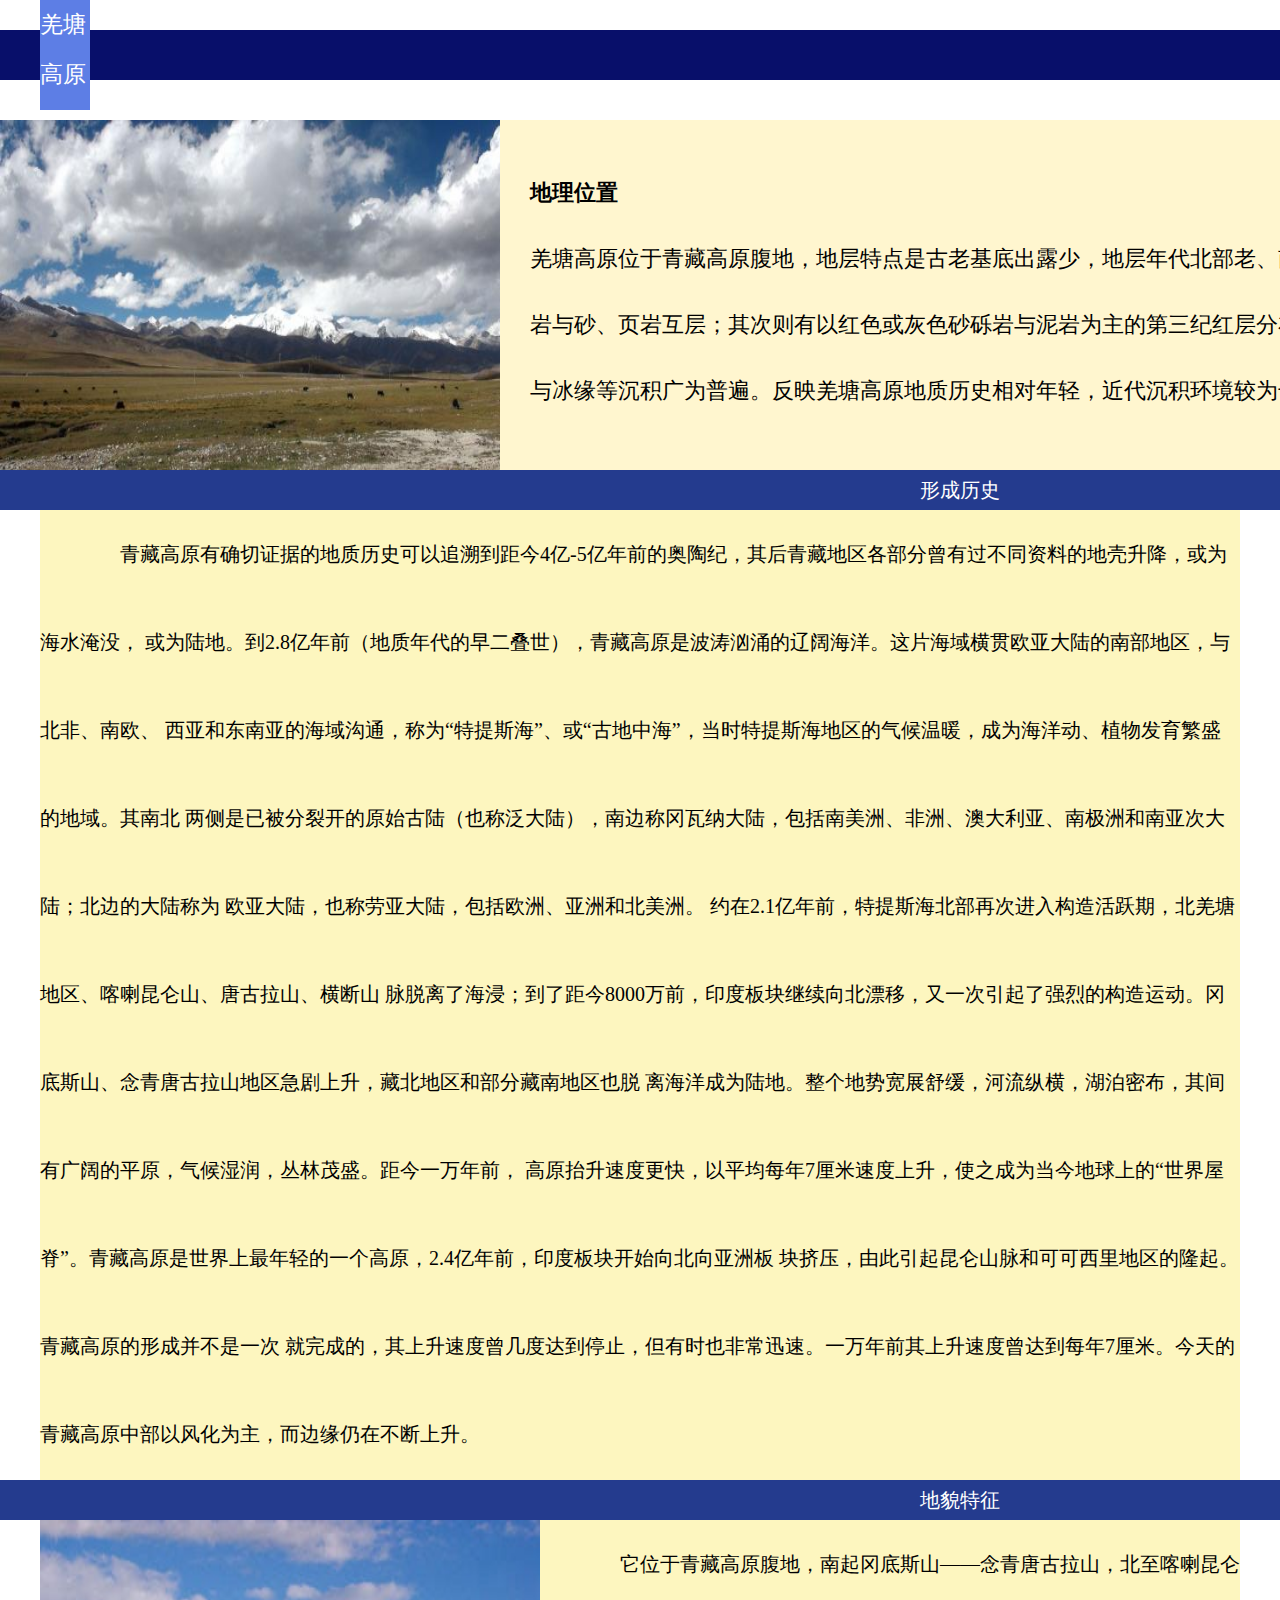
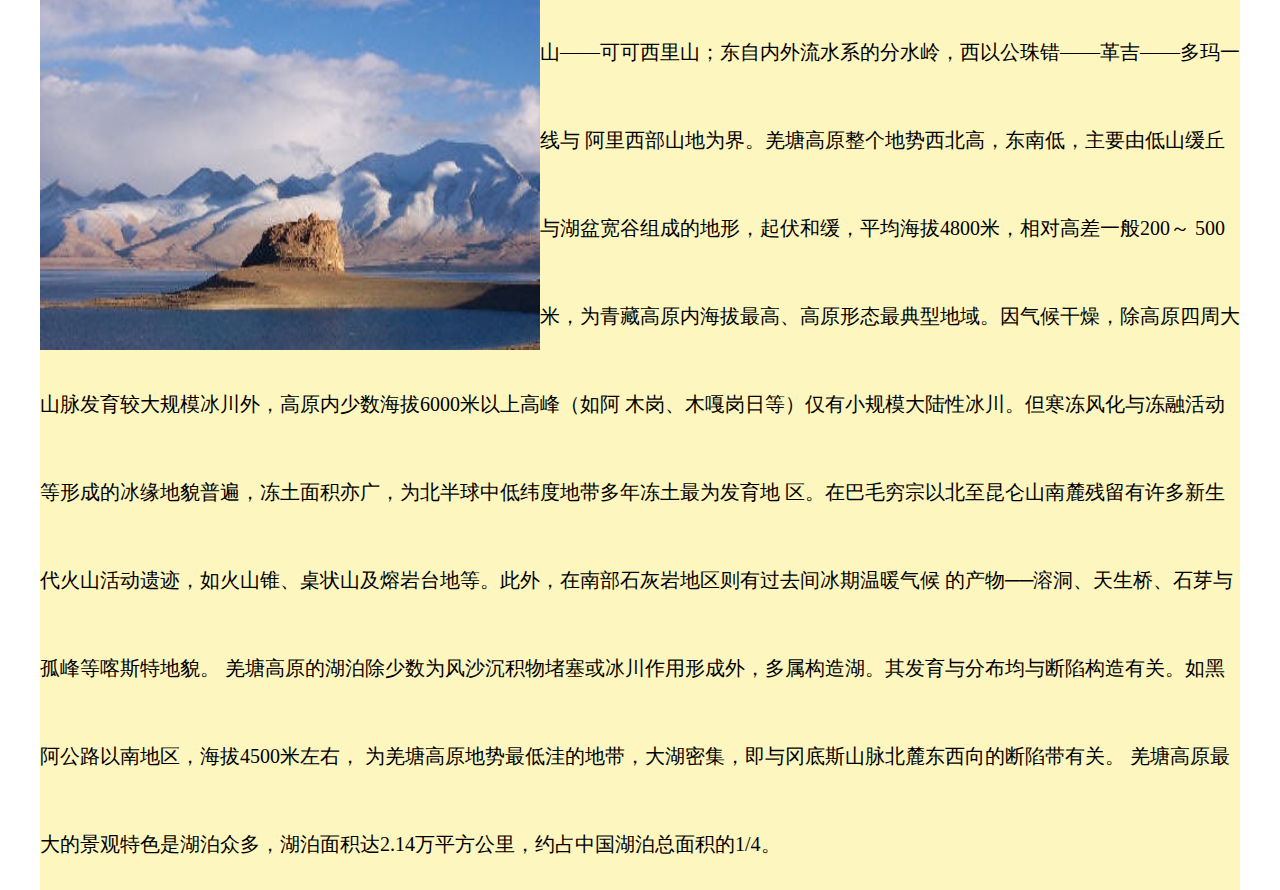
<file: zbgy.html>
<!DOCTYPE html>
<html>
	<head>
		<meta charset="UTF-8">
		<title>藏北高原</title>
		<link rel="stylesheet" type="text/css" href="css/all.css"/>
	</head>
	<body>
		<div class="xmly-div1">
			<a href="diqu.html" style="float: right; color: #fff; margin-right: 40px;margin-top: 10px;font-size: 20px;"><<返回</a>
			<span class="xmly-span1">羌塘高原</span>
		</div>
		<div class="xmly-text">
			<img src="img/diqu3.jpg"/>
			<span class="xmlt-span1">
				<b>地理位置</b><br />
					羌塘高原位于青藏高原腹地，地层特点是古老基底出露少，地层年代北部老、南部新。主要为巨厚
					的海相或海陆交替相的石灰岩与砂、页岩互层；其次则有以红色或灰色砂砾岩与泥岩为主的第三纪红层分布，第四纪的湖相沉积
					、风成堆积及冰川、冰水与冰缘等沉积广为普遍。反映羌塘高原地质历史相对年轻，近代沉积环境较为干冷的特点。
			</span>
		</div>
		<p style="display: inline-block; width: 1920px; height: 40px; color: #fff; background-color: #243B8E;text-align: center;font-size: 20px;line-height: 40px;">形成历史</p>
		<div class="xmly-lishi">
			<span class="xmly-lishi-text">
				青藏高原有确切证据的地质历史可以追溯到距今4亿-5亿年前的奥陶纪，其后青藏地区各部分曾有过不同资料的地壳升降，或为海水淹没，
				或为陆地。到2.8亿年前（地质年代的早二叠世），青藏高原是波涛汹涌的辽阔海洋。这片海域横贯欧亚大陆的南部地区，与北非、南欧、
				西亚和东南亚的海域沟通，称为“特提斯海”、或“古地中海”，当时特提斯海地区的气候温暖，成为海洋动、植物发育繁盛的地域。其南北
				两侧是已被分裂开的原始古陆（也称泛大陆），南边称冈瓦纳大陆，包括南美洲、非洲、澳大利亚、南极洲和南亚次大陆；北边的大陆称为
				欧亚大陆，也称劳亚大陆，包括欧洲、亚洲和北美洲。
				约在2.1亿年前，特提斯海北部再次进入构造活跃期，北羌塘地区、喀喇昆仑山、唐古拉山、横断山
				脉脱离了海浸；到了距今8000万前，印度板块继续向北漂移，又一次引起了强烈的构造运动。冈底斯山、念青唐古拉山地区急剧上升，藏北地区和部分藏南地区也脱
				离海洋成为陆地。整个地势宽展舒缓，河流纵横，湖泊密布，其间有广阔的平原，气候湿润，丛林茂盛。距今一万年前，
				高原抬升速度更快，以平均每年7厘米速度上升，使之成为当今地球上的“世界屋脊”。青藏高原是世界上最年轻的一个高原，2.4亿年前，印度板块开始向北向亚洲板
				块挤压，由此引起昆仑山脉和可可西里地区的隆起。青藏高原的形成并不是一次
				就完成的，其上升速度曾几度达到停止，但有时也非常迅速。一万年前其上升速度曾达到每年7厘米。今天的青藏高原中部以风化为主，而边缘仍在不断上升。
			</span>
		</div>
		<p style="display: inline-block; width: 1920px; height: 40px; color: #fff; background-color: #243B8E;text-align: center;font-size: 20px;line-height: 40px;">地貌特征</p>
		<div class="dimao">
			<span class="dimao-span1">
			<img src="img/zbgy.jpg"/>
			它位于青藏高原腹地，南起冈底斯山——念青唐古拉山，北至喀喇昆仑山——可可西里山；东自内外流水系的分水岭，西以公珠错——革吉——多玛一线与
			阿里西部山地为界。羌塘高原整个地势西北高，东南低，主要由低山缓丘与湖盆宽谷组成的地形，起伏和缓，平均海拔4800米，相对高差一般200～
			500米，为青藏高原内海拔最高、高原形态最典型地域。因气候干燥，除高原四周大山脉发育较大规模冰川外，高原内少数海拔6000米以上高峰（如阿
			木岗、木嘎岗日等）仅有小规模大陆性冰川。但寒冻风化与冻融活动等形成的冰缘地貌普遍，冻土面积亦广，为北半球中低纬度地带多年冻土最为发育地
			区。在巴毛穷宗以北至昆仑山南麓残留有许多新生代火山活动遗迹，如火山锥、桌状山及熔岩台地等。此外，在南部石灰岩地区则有过去间冰期温暖气候
			的产物──溶洞、天生桥、石芽与孤峰等喀斯特地貌。
			羌塘高原的湖泊除少数为风沙沉积物堵塞或冰川作用形成外，多属构造湖。其发育与分布均与断陷构造有关。如黑阿公路以南地区，海拔4500米左右，
			为羌塘高原地势最低洼的地带，大湖密集，即与冈底斯山脉北麓东西向的断陷带有关。
			羌塘高原最大的景观特色是湖泊众多，湖泊面积达2.14万平方公里，约占中国湖泊总面积的1/4。
			</span>
		</div>
	</body>
</html>
</file>
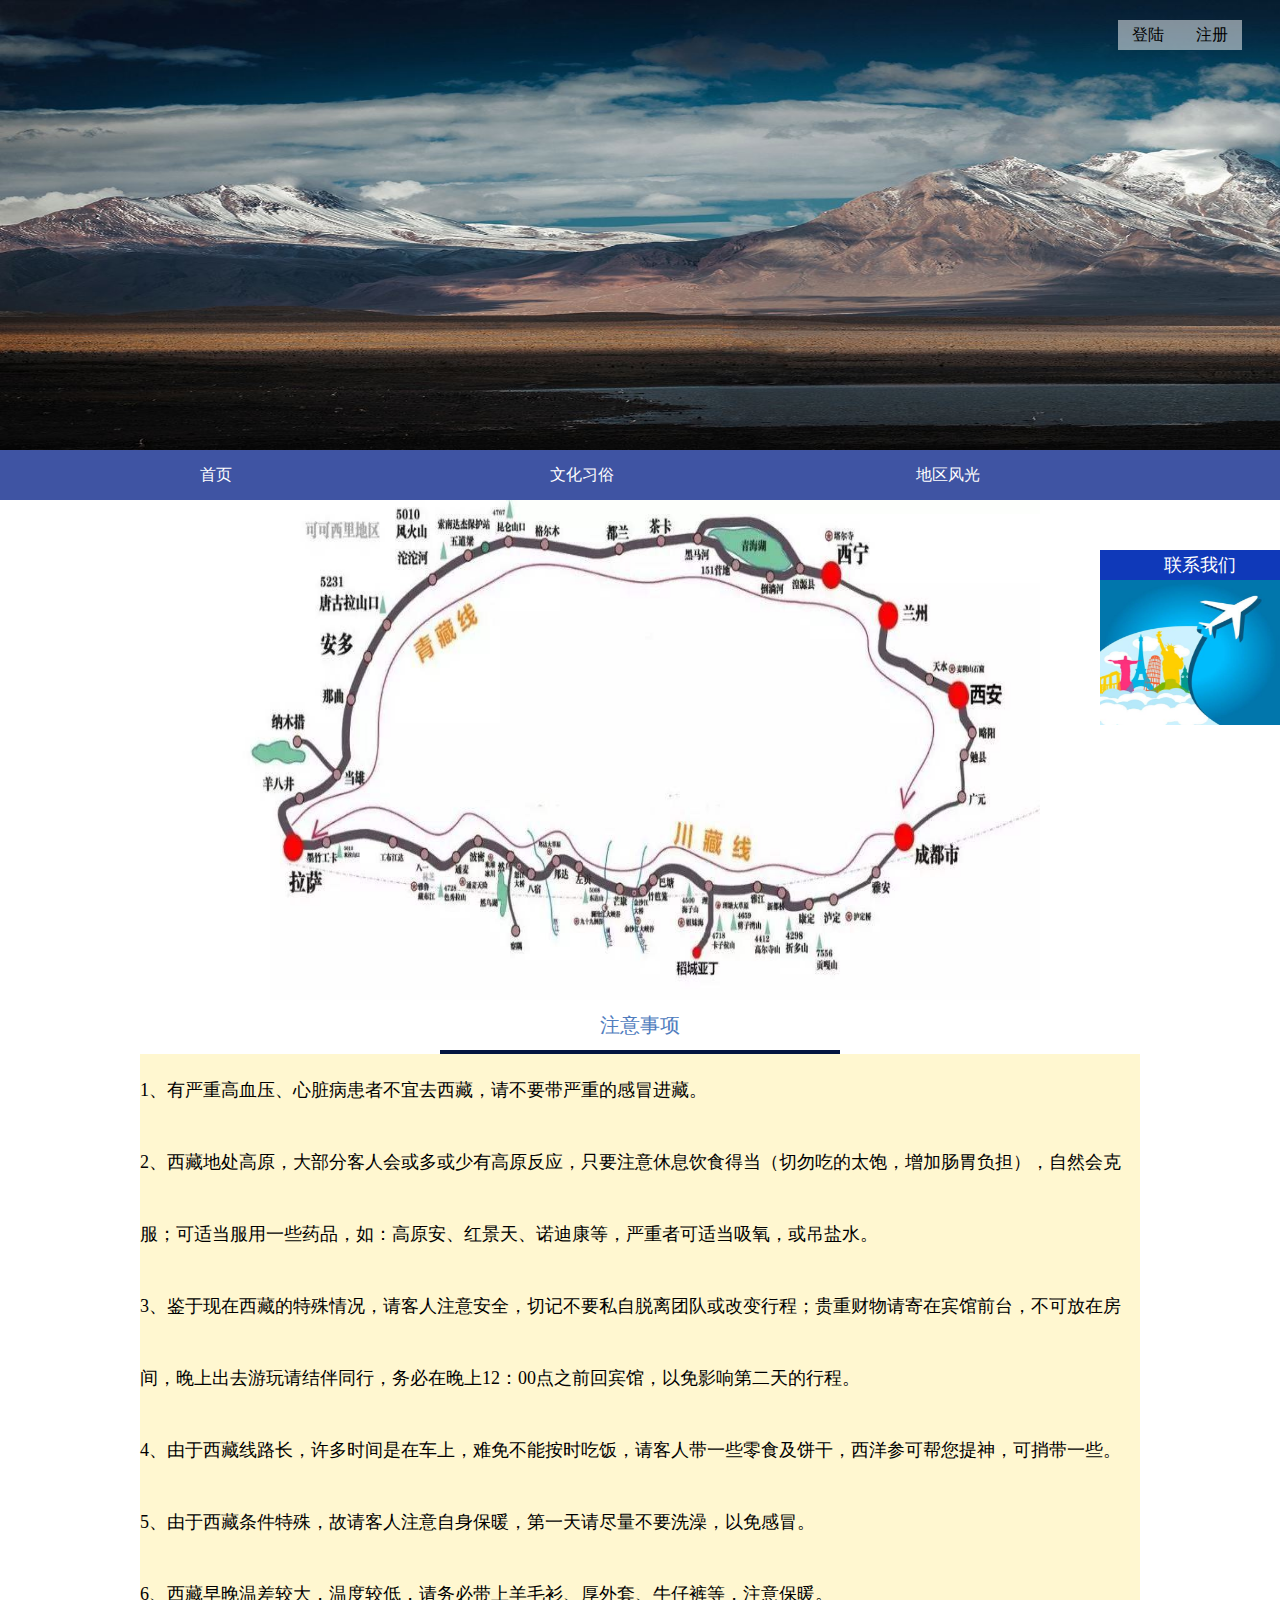
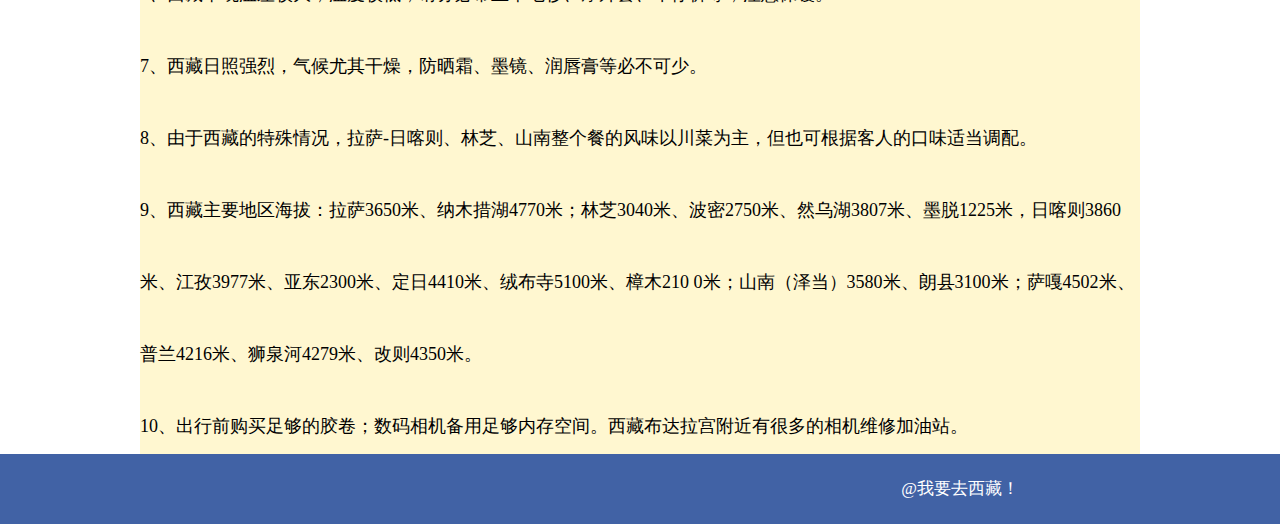
<file: zhinan.html>
<!DOCTYPE html>
<html>
	<head>
		<meta charset="UTF-8">
		<title>旅游指南</title>
		<link rel="stylesheet" type="text/css" href="css/all.css"/>
	</head>
	<body>
		<div class="bg-img">
			<img src="img/all1.jpg"/>
		</div>
		<!--登陆注册-->
		<div class="denglu">
			<a href="denglu.html">登陆</a>
			<a href="zhuce.html">注册</a>
		</div>
		<!--联系我们-->
		<div class="lianxi">
			<a href="lianxi.html">联系我们</a>
			<img src="img/lianxi.jpg"/>
		</div>
		<!--导航栏-->
		<ul class="dhl">
			<li><a href="index.html">首页</a></li>
			<li><a href="wenhua.html">文化习俗</a></li>
			<li><a href="diqu.html">地区风光</a></li>
			<li><a href="meishi.html">特色美食</a></li>
			<li><a href="zhinan.html">旅游指南</a></li>
		</ul>
		<!--旅游指南-->
		<div class="zhinan">
			<img src="img/lvyou1.jpg"/>
		</div>
		<div class="zhinan-div1">
			注意事项
		</div>
		<div class="zhinan-text">
			1、有严重高血压、心脏病患者不宜去西藏，请不要带严重的感冒进藏。<br />

			2、西藏地处高原，大部分客人会或多或少有高原反应，只要注意休息饮食得当（切勿吃的太饱，增加肠胃负担），自然会克服；可适当服用一些药品，如：高原安、红景天、诺迪康等，严重者可适当吸氧，或吊盐水。<br />
			
			3、鉴于现在西藏的特殊情况，请客人注意安全，切记不要私自脱离团队或改变行程；贵重财物请寄在宾馆前台，不可放在房间，晚上出去游玩请结伴同行，务必在晚上12：00点之前回宾馆，以免影响第二天的行程。<br />
			
			4、由于西藏线路长，许多时间是在车上，难免不能按时吃饭，请客人带一些零食及饼干，西洋参可帮您提神，可捎带一些。<br />
			
			5、由于西藏条件特殊，故请客人注意自身保暖，第一天请尽量不要洗澡，以免感冒。<br />
			
			6、西藏早晚温差较大，温度较低，请务必带上羊毛衫、厚外套、牛仔裤等，注意保暖。<br />
			
			7、西藏日照强烈，气候尤其干燥，防晒霜、墨镜、润唇膏等必不可少。<br />
			
			8、由于西藏的特殊情况，拉萨-日喀则、林芝、山南整个餐的风味以川菜为主，但也可根据客人的口味适当调配。<br />
			
			9、西藏主要地区海拔：拉萨3650米、纳木措湖4770米；林芝3040米、波密2750米、然乌湖3807米、墨脱1225米，日喀则3860米、江孜3977米、亚东2300米、定日4410米、绒布寺5100米、樟木210 0米；山南（泽当）3580米、朗县3100米；萨嘎4502米、普兰4216米、狮泉河4279米、改则4350米。<br />
			
			10、出行前购买足够的胶卷；数码相机备用足够内存空间。西藏布达拉宫附近有很多的相机维修加油站。<br />
		</div>
		<div class="foot2">
				<a href="" style="color: #fff;font-size: 17px;">@我要去西藏！</a>
		</div>
	</body>
</html>
</file>
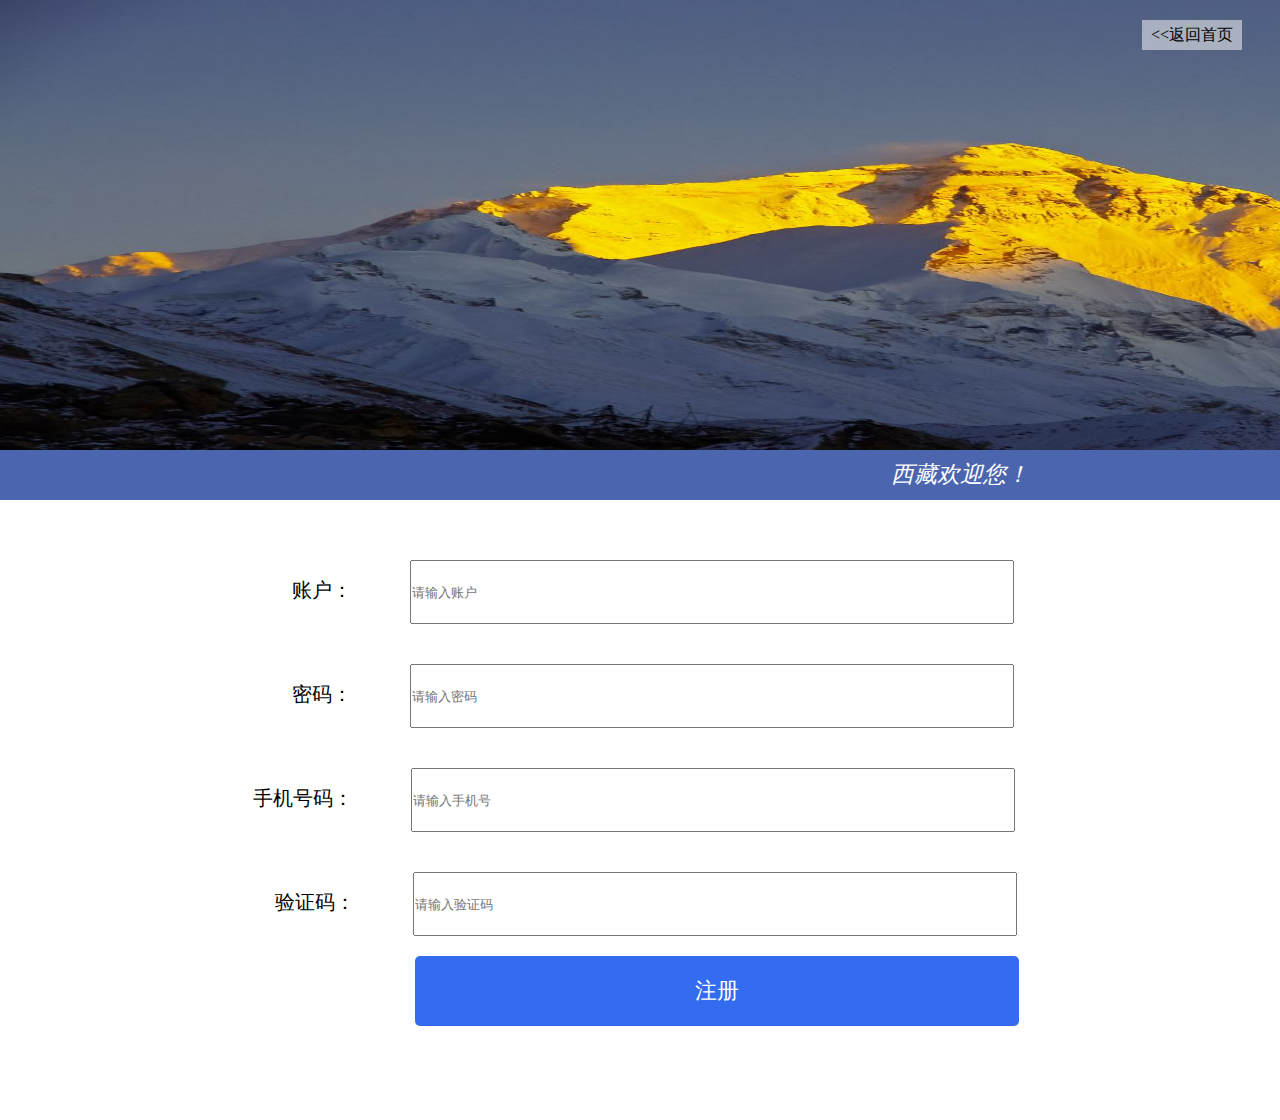
<file: zhuce.html>
<!DOCTYPE html>
<html>
	<head>
		<meta charset="UTF-8">
		<title>注册</title>
		<link rel="stylesheet" type="text/css" href="css/all.css"/>
	</head>
	<body>
		<div class="bg-img">
			<img src="img/dengluzhuce.jpg"/>
		</div>
		<div class="denglu">
			<a href="index.html" style="width: 100px;"><<返回首页</a>
		</div>
		<!--注册-->
		<div class="zhuce">
			西藏欢迎您！
		</div>
		<div class="zhuce-div1">
			<span style="margin-left: 67px;">账户：</span><input type="text" placeholder="请输入账户"/><br />
			<span style="margin-left: 67px;">密码：</span><input type="password" placeholder="请输入密码"/><br />
			<span style="margin-left: 28px;">手机号码：</span><input type="text" placeholder="请输入手机号"/><br />
			<span style="margin-left: 50px;">验证码：</span><input type="text" placeholder="请输入验证码"/><br />
			<button class="btn">注册</button>
		</div>
	</body>
</html>
</file>
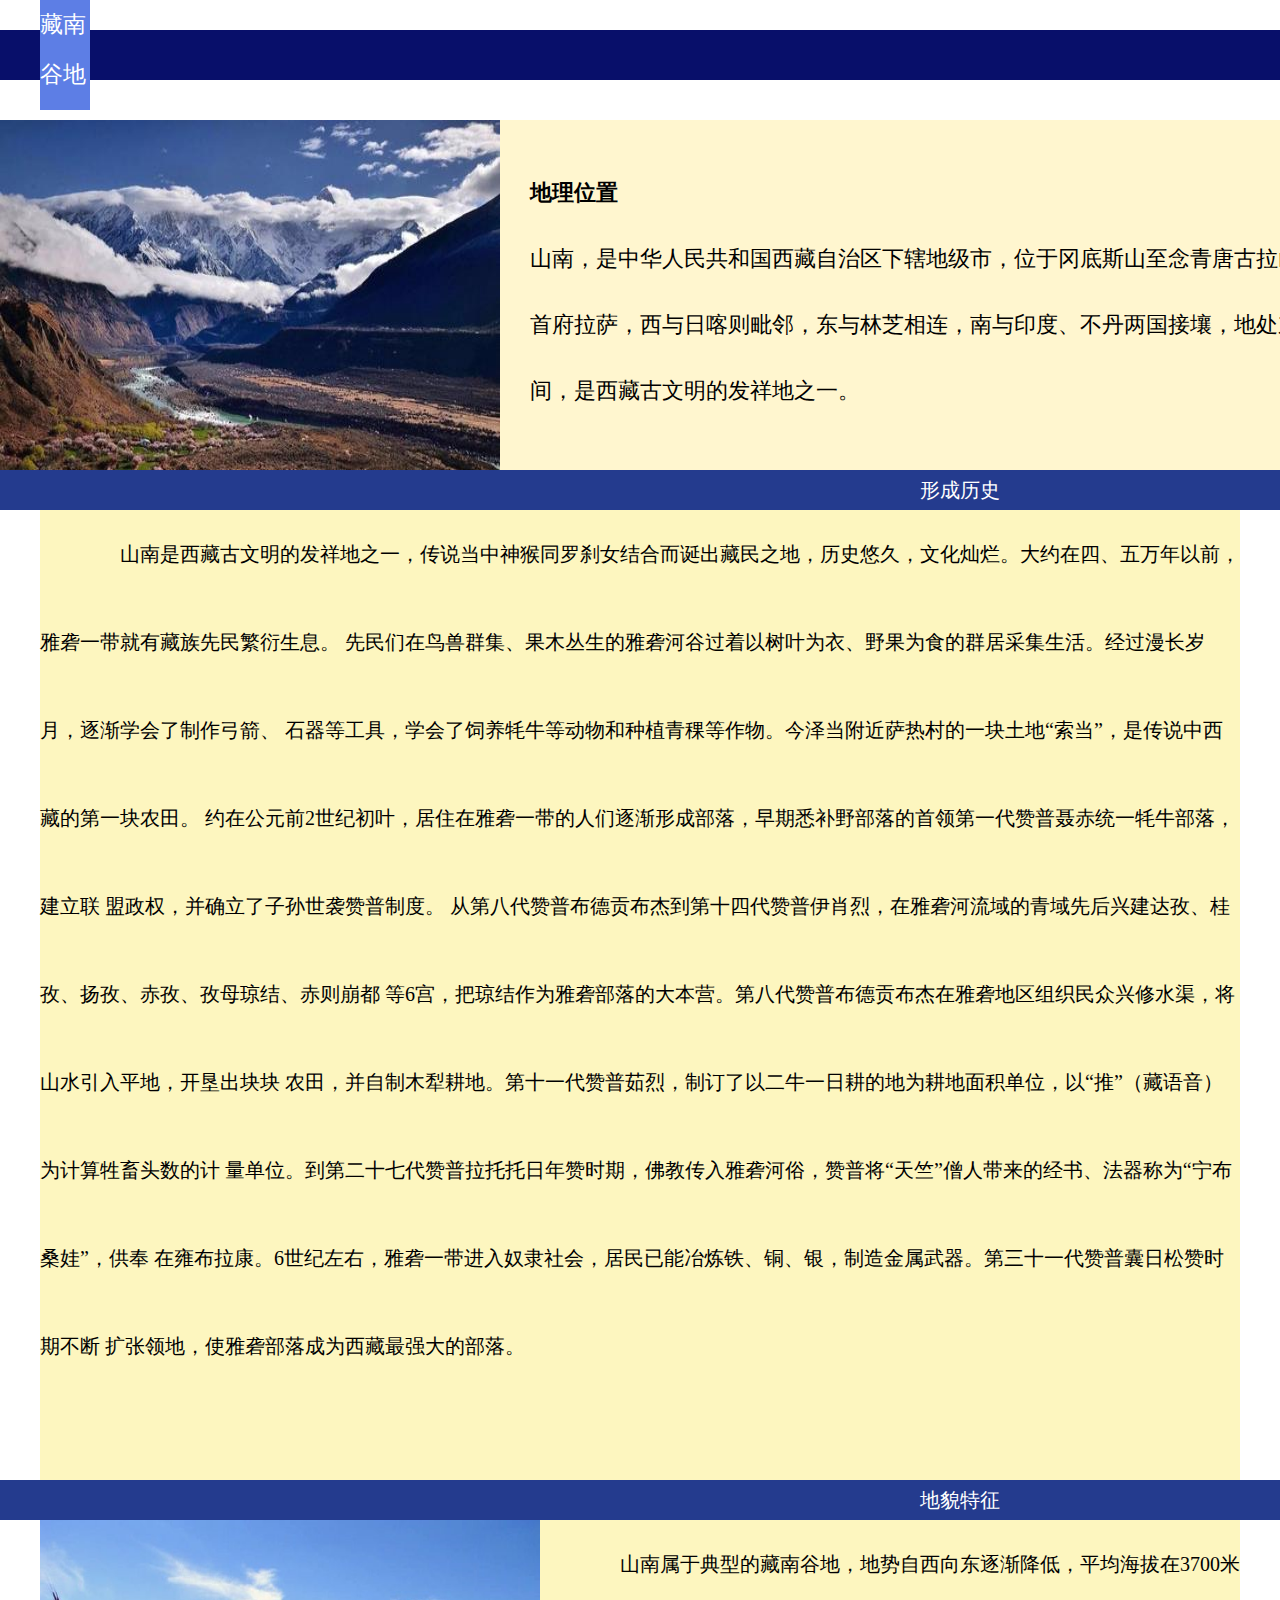
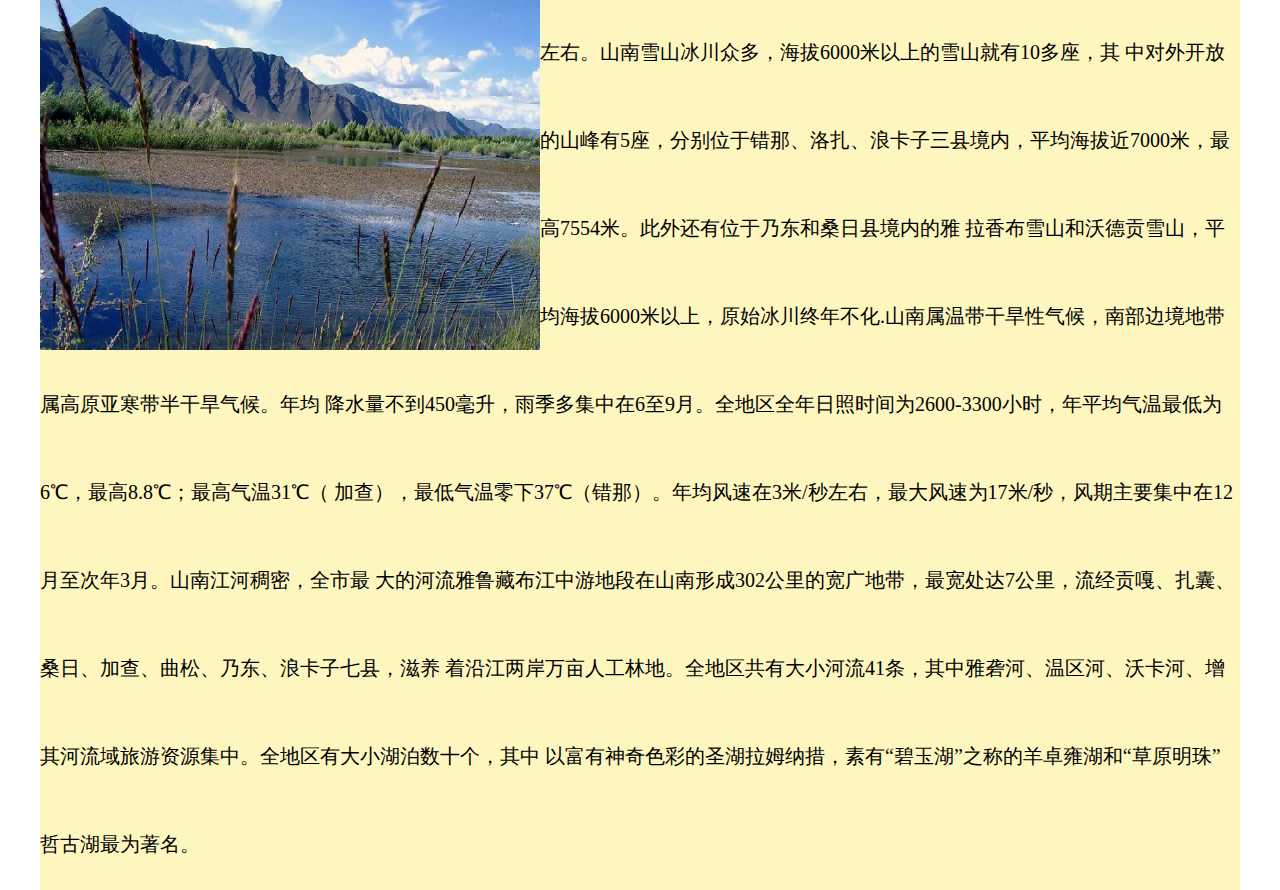
<file: zngd.html>
<!DOCTYPE html>
<html>
	<head>
		<meta charset="UTF-8">
		<title>藏南谷地</title>
		<link rel="stylesheet" type="text/css" href="css/all.css"/>
	</head>
	<body>
		<div class="xmly-div1">
			<a href="diqu.html" style="float: right; color: #fff; margin-right: 40px;margin-top: 10px;font-size: 20px;"><<返回</a>
			<span class="xmly-span1">藏南谷地</span>
		</div>
		<div class="xmly-text">
			<img src="img/diqu2.jpg"/>
			<span class="xmlt-span1">
				<b>地理位置</b><br />
				山南，是中华人民共和国西藏自治区下辖地级市，位于冈底斯山至念青唐古拉山以南，雅鲁藏布江干流中下游
				地区，北接西藏首府拉萨，西与日喀则毗邻，东与林芝相连，南与印度、不丹两国接壤，地处东经90°14"至
				94°22"、北纬27°08"至29°47"之间，是西藏古文明的发祥地之一。
			</span>
		</div>
		<p style="display: inline-block; width: 1920px; height: 40px; color: #fff; background-color: #243B8E;text-align: center;font-size: 20px;line-height: 40px;">形成历史</p>
		<div class="xmly-lishi">
			<span class="xmly-lishi-text">
				山南是西藏古文明的发祥地之一，传说当中神猴同罗刹女结合而诞出藏民之地，历史悠久，文化灿烂。大约在四、五万年以前，
				雅砻一带就有藏族先民繁衍生息。
				先民们在鸟兽群集、果木丛生的雅砻河谷过着以树叶为衣、野果为食的群居采集生活。经过漫长岁月，逐渐学会了制作弓箭、
				石器等工具，学会了饲养牦牛等动物和种植青稞等作物。今泽当附近萨热村的一块土地“索当”，是传说中西藏的第一块农田。
				约在公元前2世纪初叶，居住在雅砻一带的人们逐渐形成部落，早期悉补野部落的首领第一代赞普聂赤统一牦牛部落，建立联
				盟政权，并确立了子孙世袭赞普制度。
				从第八代赞普布德贡布杰到第十四代赞普伊肖烈，在雅砻河流域的青域先后兴建达孜、桂孜、扬孜、赤孜、孜母琼结、赤则崩都
				等6宫，把琼结作为雅砻部落的大本营。第八代赞普布德贡布杰在雅砻地区组织民众兴修水渠，将山水引入平地，开垦出块块
				农田，并自制木犁耕地。第十一代赞普茹烈，制订了以二牛一日耕的地为耕地面积单位，以“推”（藏语音）为计算牲畜头数的计
				量单位。到第二十七代赞普拉托托日年赞时期，佛教传入雅砻河俗，赞普将“天竺”僧人带来的经书、法器称为“宁布桑娃”，供奉
				在雍布拉康。6世纪左右，雅砻一带进入奴隶社会，居民已能冶炼铁、铜、银，制造金属武器。第三十一代赞普囊日松赞时期不断
				扩张领地，使雅砻部落成为西藏最强大的部落。
			</span>
		</div>
		<p style="display: inline-block; width: 1920px; height: 40px; color: #fff; background-color: #243B8E;text-align: center;font-size: 20px;line-height: 40px;">地貌特征</p>
		<div class="dimao">
			<span class="dimao-span1">
			<img src="img/zngd.jpg"/>
			山南属于典型的藏南谷地，地势自西向东逐渐降低，平均海拔在3700米左右。山南雪山冰川众多，海拔6000米以上的雪山就有10多座，其
			中对外开放的山峰有5座，分别位于错那、洛扎、浪卡子三县境内，平均海拔近7000米，最高7554米。此外还有位于乃东和桑日县境内的雅
			拉香布雪山和沃德贡雪山，平均海拔6000米以上，原始冰川终年不化.山南属温带干旱性气候，南部边境地带属高原亚寒带半干旱气候。年均
			降水量不到450毫升，雨季多集中在6至9月。全地区全年日照时间为2600-3300小时，年平均气温最低为6℃，最高8.8℃；最高气温31℃（
			加查），最低气温零下37℃（错那）。年均风速在3米/秒左右，最大风速为17米/秒，风期主要集中在12月至次年3月。山南江河稠密，全市最
			大的河流雅鲁藏布江中游地段在山南形成302公里的宽广地带，最宽处达7公里，流经贡嘎、扎囊、桑日、加查、曲松、乃东、浪卡子七县，滋养
			着沿江两岸万亩人工林地。全地区共有大小河流41条，其中雅砻河、温区河、沃卡河、增其河流域旅游资源集中。全地区有大小湖泊数十个，其中
			以富有神奇色彩的圣湖拉姆纳措，素有“碧玉湖”之称的羊卓雍湖和“草原明珠”哲古湖最为著名。
			</span>
		</div>
	</body>
</html>
</file>
<file: css/all.css>
*{
	padding: 0;
	margin: 0;
}
a{
	text-decoration: none;
	color: #000;
}
ul{
	list-style: none;
}
/*导航图*/
.bg-img{
	width: 1920px;
	height: 450px;
	margin: auto;
}
.bg-img>img{
	width: 1920px;
	height: 450px;
}
/*登陆注册*/
.denglu{
	position: absolute;
	top: 20px;
	right: 38px;
	background:rgba(255,255,255,0.5);
}
.denglu>a{
	display: inline-block;
	width: 60px;
	height: 30px;
	text-align: center;
	line-height: 30px;
	cursor: pointer;
}
.denglu>a:hover{
	color: #fff;
	background-color: #79C8F3;
}
/*注册*/
.zhuce{
	width: 1920px;
	height: 50px;
	background-color: #4B65AF;
	text-align: center;
	color: #fff;
	line-height: 50px;
	font-size: 23px;
	font-style: italic;
}
.zhuce-div1{
	width: 830px;
	height: 600px;
	margin: auto;
}
.zhuce-div1>input{
	width: 600px;
	height: 60px;
	margin-left: 58px;
	margin-top: 40px;
}
.zhuce-div1>span{
	display: inline-block;
	font-size: 20px;
}
.btn{
	position: absolute;
	margin: 20px 0 0 190px;
	border: 0;
	width: 604px;
	height: 70px;
	background-color: #346CF0;
	cursor: pointer;
	font-size: 22px;
	color: #fff;
	border-radius: 5px;
}
.btn:hover{
	background-color: #0A2C95;
}
/*联系我们*/
.lianxi{
	position: fixed;
	top: 550px;
	right: 0;
	z-index: 22;
	width: 180px;
	height: 175px;
	background-color: red;
	font-size: 18px;
	text-align: center;
	line-height: 30px;
	
}
.lianxi>a{
	display: inline-block;
	width: 200px;
	height: 30px;
	color: #fff;
	background-color: #0F39B9;
}
.lianxi>img{
	width: 180px;
	height: 145px;
}
/*联系我们*/
.lianxi-all>img{
	width: 1920px;
	height: 500px;
}
.lianxi-top{
	width: 1920px;
	height: 50px;
	/*background-color: #FDEACA;*/
	margin-top: -5px;
	font-size: 20px;
	text-align: center;
	border-bottom: 4px solid #051A6A;
	line-height: 50px;
	color: #666;
}
.lianxi-cont{
	width: 600px;
	height: 575px;
	background-color: #FEE2B0;
	margin-left: 280px;
	margin-top: 40px;
}
.lianxi-cont>p{
	font-size: 17px;
	margin: 20px 0 0 80px;
}
.lianxi-right{
	width: 500px;
	height: 575px;
	background-color: #FEE2B0;
	position: absolute;
	right: 200px;
	top: 595px;
}
.lianxi-right>span{
	display: inline-block;
	width: 500px;
	height: 50px;
	margin-top: 20px;
	text-align: center;
	border-bottom: 2px solid gainsboro;
}



/*分工*/

* {
  padding: 0;
  margin: 0;
}

.main-container {
  width: fit-content; 
  margin: 0 auto; 
  box-sizing: border-box; 
  display: flex; 
  flex-direction: column;
  align-items: center;
}

.zhuce {
  margin-bottom: 20px; 
}

table th,
table td {
  border: 1px solid;
  padding: 10px;
  text-align: left;
}




.dhl{
	width: 1920px;
	height: 50px;
	background-color: #3F54A3;
}
.dhl>li{
	float: left;
	width:300px;
	height: 50px;
	background-color: #3F54A3;
	text-align: center;
	margin-left: 66px;
	line-height: 50px;
	cursor: pointer;
}
.dhl>li:hover{
	background-color: #05465F;
}
.dhl>li>a{
		color: #fff;
}
/*简介*/
.jianjie{
	display: inline-block;
	width: 1419px;
	height: 309px;
	background-color: #FFF7D0;
	position: absolute;
	top:500px;
}	
/*地区美景*/
.child1{
	width: 1920px;
	height: 70px;
	background-color: #7986FF;
    margin-top: -4px;
}
.child1-span1{
	display: inline-block;
	width: 100px;
	height: 30px;
	margin-left: 70px;
	font-size: 25px;
	font-weight: bold;
	line-height: 70px;
}
.xian{
	width: 1920px;
	position: relative;
}
.child1-text{
	display: inline-block;
	width: 700px;
	height: 200px;
	background-color: #7CD2EB;
	margin:150px 0 20px 610px;
	line-height: 2;
	border-top-left-radius: 30px;
    border-top-right-radius: 30px;
    border-bottom-left-radius: 30px;
    border-bottom-right-radius: 30px;
}
.ziran{
	width: 1920px;
	height: 50px;
	 background-color: #0A52D1;
	 color: #fff;
	 font-size: 25px;
	 text-align: center;
	 line-height: 50px;
}
.child1-div{
	margin: auto;
	width: 1200px;
	height: 1000px;
	/*border: 1px solid;*/
}
.child1-div>img{
	width: 500px;
	height: 400px;
	float: left;
	margin: 50px;
}
/*美食*/
.cateall{
	width: 1300px;
	margin: auto;
	position: relative;
}
.cate-div1{
	 width: 1920px;
	 height: 50px;
	 background-color: #0A52D1;
	 color: #fff;
	 font-size: 25px;
	 text-align: center;
	 line-height: 50px; 
}
.cate-p>img{
	width: 300px;
	height: 300px;
}
.cate-p{
	display: inline-block;
	width: 1300px;
	height: 300px;
}
.cate-p>span{
	display: inline-block;
	width: 800px;
	height: 200px;
	position: absolute;
	margin: 50px;
	font-size: 20px;
	line-height: 3;
}
/*页脚*/
.foot1{
	width: 1920px;
	height: 70px;
	text-align: center;
	background-color: #4162A5;
	line-height: 70px;
	color: #fff;
}
/*文化习俗*/
.wenhua{
	width: 1400px;
	margin: auto;
}
.wenhua-span1{
	margin-top: 20px;
	margin-left: 563px;
	display: inline-block;
	width: 250px;
	height: 50px;
	text-align: center;
	border-bottom: 3px solid;
	border-bottom-color: #0A1A50;
	line-height: 50px;
}
.wenhua-count{
	width: 1400px;
	background-color: #FBF8AB;
}
.wenhua-count>img{
	width: 450px;
	height: 300px;
}
.wenhua-count>span{
	display: inline-block;
	width: 800px;
	height: 200px;
    position: absolute;
    margin: 30px;
    line-height: 2;
    font-size: 17px;
}
/*页脚*/
.foot2{
	width: 1920px;
	height: 70px;
	text-align: center;
	background-color: #4162A5;
	line-height: 70px;
	color: #fff;
}
/*地区风光*/
.tiao1{
	width: 1920px;
	height: 50px;
	background-color: #3BE3B7;
	margin-top: 30px;
}
.tiao1-text{
	display: inline-block;
	width: 52px;
	height: 100px;
	background-color: #550AFC;
	margin: -20px 0 0 50px;
	font-size: 25px;
	line-height: 48px;
	color: #fff;
}
.allfengjing{
	position: relative;
	margin: 50px 0 0 170px;
	width: 1600px;
}
.shan1{
	width: 1600px;
	height: 340px;
	background-color: #FFF8CE;
}
.shan1>img{
	width: 500px;
	height: 340px;
}
.shan1-text{
	display: inline-block;
	width: 800px;
	position: absolute;
	margin-top:50px;
	margin-left: 101px;
	font-size: 18px;
	line-height: 3.3;
}
.shan1-text>a:hover{
	text-decoration: underline;
}
/*美食*/
.allmeishi{
	width: 1920px;
	background-color: gainsboro;
}
.meishi1{
	margin: auto;
	width: 1600px;
	height: 350px;
}
.meishi1>img{
	width: 500px;
	height: 350px;
}
.meishi1-span{
	display: inline-block;
	width: 800px;
	height: 325px;
	/*background: red;*/
	position: absolute;
	margin-top: 25px;
	margin-left: 40px;
	font-size: 20px;
	line-height: 2.8;
}
.zhinan{
	width: 800px;
	height: 500px;
	margin: auto;
}
.zhinan>img{
	width: 800px;
	height: 500px;
}
.zhinan-div1{
	text-align: center;
	width: 400px;
	height: 50px;
	border-bottom:4px solid #031540;
	margin: auto;
	color:#517DBE;
	font-size: 20px;
	line-height: 50px;
}
.zhinan-text{
	width: 1000px;
	height: 1000px;
	background-color: #FFF7D0;
	margin: auto;
	line-height: 4;
	font-size: 18px;
}
/*山*/
.xmly-div1{
	width: 1920px;
	height: 50px;
	background-color: #080F6A;
	margin-top: 30px;
}
.xmly-span1{
	display: inline-block;
	width: 50px;
	height: 110px;
	background-color: #5D7EE5;
	position: absolute;
	margin: -30px 0 0 40px;
	font-size: 23px;
	color: #fff;
	line-height: 50px;
}
.xmly-text{
	width: 1920px;
	height: 350px;
	background-color:#FFF6CF;
	margin-top: 40px;
}
.xmly-text>img{
	width: 500px;
	height: 350px;
}
.xmlt-span1{
	width: 1219px;
	height: 310px;
	position: absolute;
	margin-top: 40px;
	margin-left: 30px;
	font-size: 22px;
	line-height: 3;
}
.xmly-lishi{
	margin: auto;
	width: 1200px;
	height: 970px;
	background-color:#FDF6BF ;
	line-height: 4.4;
	font-size: 20px;
	text-indent: 4em;
}
.dimao-span1>img{
	float: left;
	width: 500px;
	height: 430px;
}
.dimao{
	margin: auto;
	width: 1200px;
	height: 970px;
	background-color:#FDF6BF ;
	line-height: 4.4;
	font-size: 20px;
	text-indent: 4em;
}
</file>
